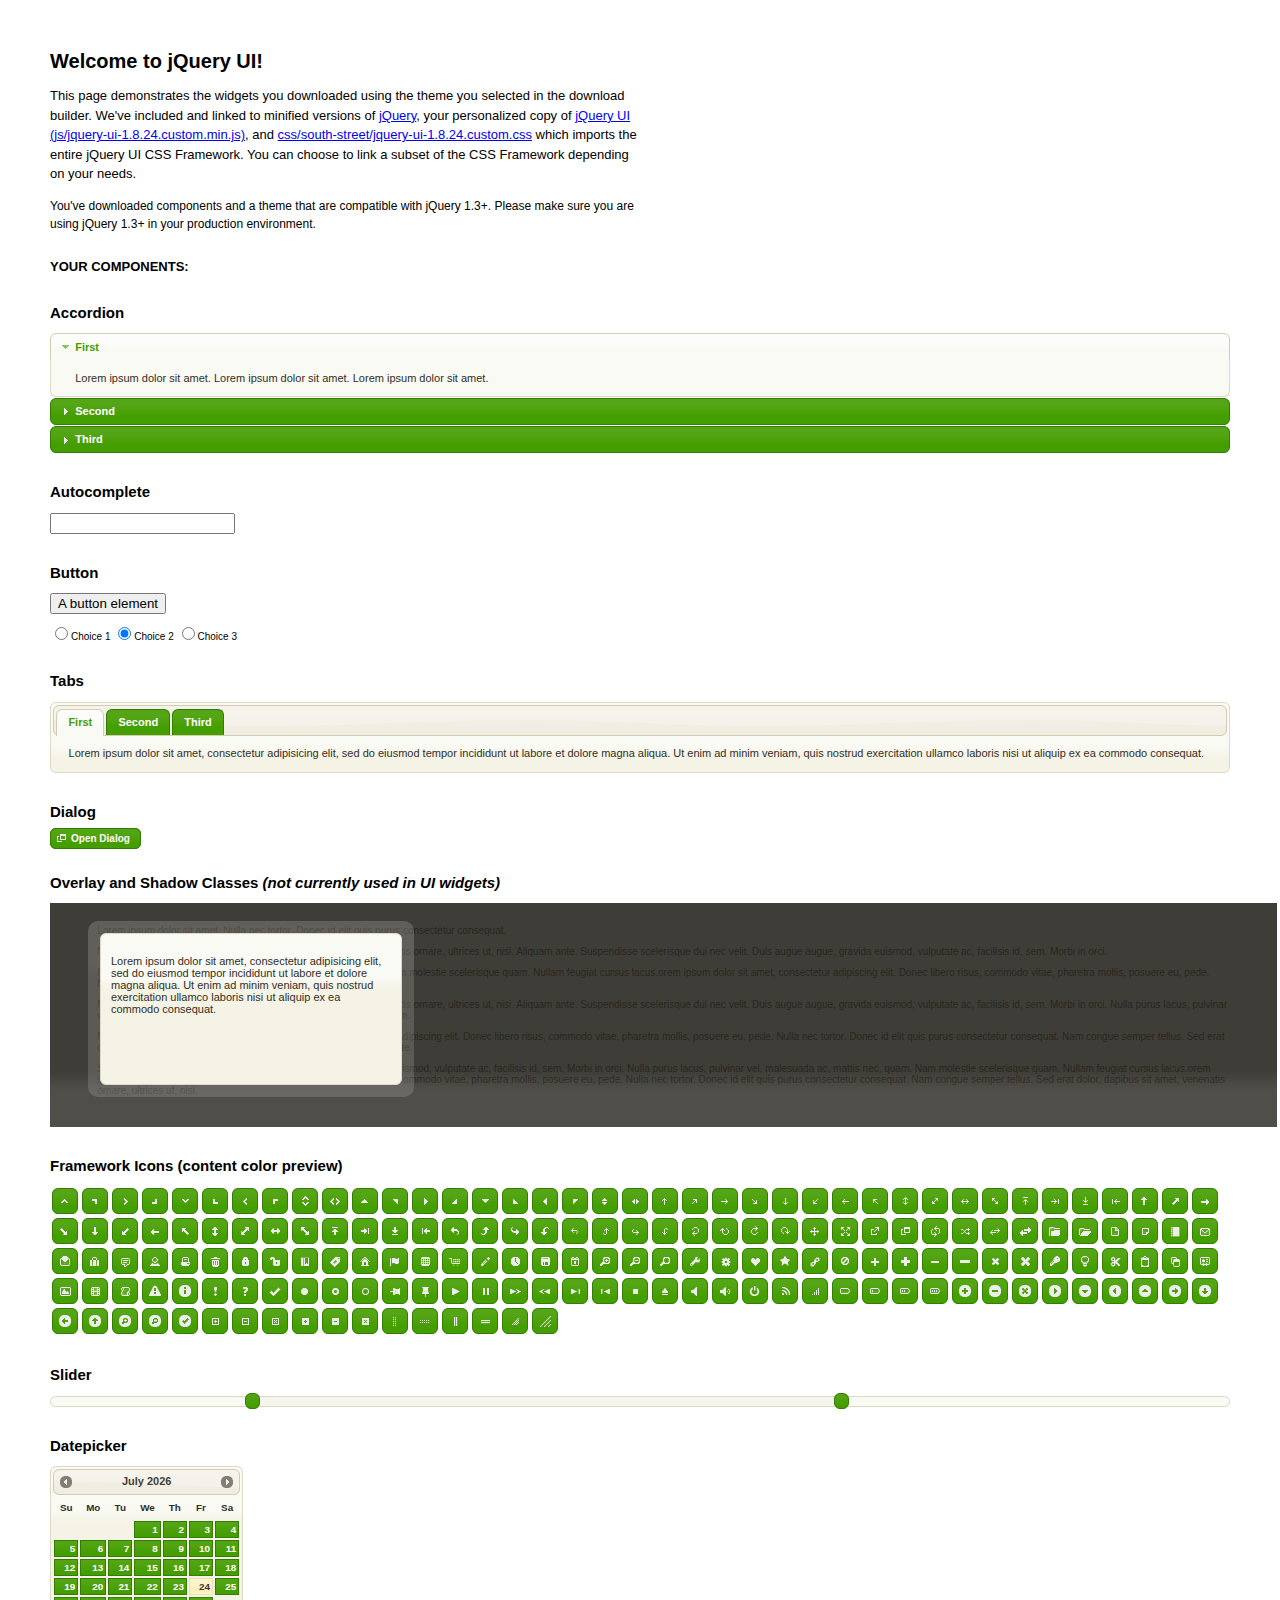
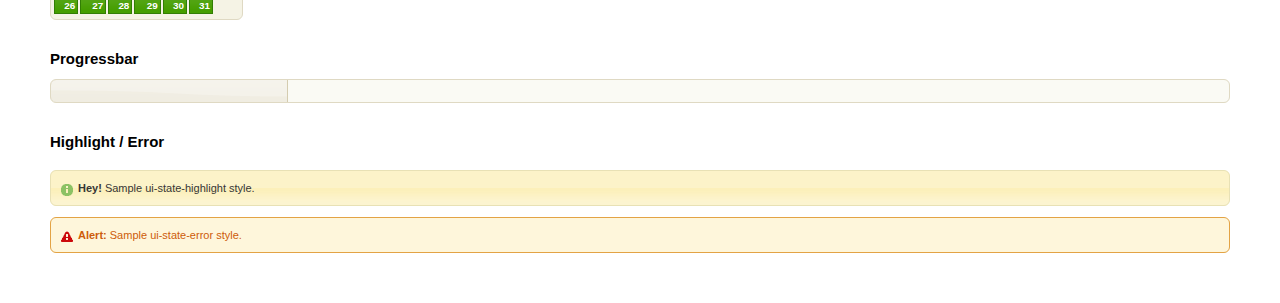
<file: jquery-ui-1.8.24.custom/index.html>
<!DOCTYPE html>
<html>
	<head>
		<meta http-equiv="Content-Type" content="text/html; charset=iso-8859-1" />
		<title>jQuery UI Example Page</title>
		<link type="text/css" href="css/south-street/jquery-ui-1.8.24.custom.css" rel="stylesheet" />
		<script type="text/javascript" src="js/jquery-1.8.2.min.js"></script>
		<script type="text/javascript" src="js/jquery-ui-1.8.24.custom.min.js"></script>
		<script type="text/javascript">
			$(function(){

				// Accordion
				$("#accordion").accordion({ header: "h3" });

				// Tabs
				$('#tabs').tabs();

				// Dialog
				$('#dialog').dialog({
					autoOpen: false,
					width: 600,
					buttons: {
						"Ok": function() {
							$(this).dialog("close");
						},
						"Cancel": function() {
							$(this).dialog("close");
						}
					}
				});

				// Dialog Link
				$('#dialog_link').click(function(){
					$('#dialog').dialog('open');
					return false;
				});

				// Datepicker
				$('#datepicker').datepicker({
					inline: true
				});

				// Slider
				$('#slider').slider({
					range: true,
					values: [17, 67]
				});

				// Progressbar
				$("#progressbar").progressbar({
					value: 20
				});

				//hover states on the static widgets
				$('#dialog_link, ul#icons li').hover(
					function() { $(this).addClass('ui-state-hover'); },
					function() { $(this).removeClass('ui-state-hover'); }
				);

			});
		</script>
		<style type="text/css">
			/*demo page css*/
			body{ font: 62.5% "Trebuchet MS", sans-serif; margin: 50px;}
			.demoHeaders { margin-top: 2em; }
			#dialog_link {padding: .4em 1em .4em 20px;text-decoration: none;position: relative;}
			#dialog_link span.ui-icon {margin: 0 5px 0 0;position: absolute;left: .2em;top: 50%;margin-top: -8px;}
			ul#icons {margin: 0; padding: 0;}
			ul#icons li {margin: 2px; position: relative; padding: 4px 0; cursor: pointer; float: left;  list-style: none;}
			ul#icons span.ui-icon {float: left; margin: 0 4px;}
		</style>
	</head>
	<body>
	<h1>Welcome to jQuery UI!</h1>
	<p style="font-size: 1.3em; line-height: 1.5; margin: 1em 0; width: 50%;">This page demonstrates the widgets you downloaded using the theme you selected in the download builder. We've included and linked to minified versions of <a href="js/jquery-1.8.2.min.js">jQuery</a>, your personalized copy of <a href="js/jquery-ui-1.8.24.custom.min.js">jQuery UI (js/jquery-ui-1.8.24.custom.min.js)</a>, and <a href="css/south-street/jquery-ui-1.8.24.custom.css">css/south-street/jquery-ui-1.8.24.custom.css</a> which imports the entire jQuery UI CSS Framework. You can choose to link a subset of the CSS Framework depending on your needs. </p>
	<p style="font-size: 1.2em; line-height: 1.5; margin: 1em 0; width: 50%;">You've downloaded components and a theme that are compatible with jQuery 1.3+. Please make sure you are using jQuery 1.3+ in your production environment.</p>

	<p style="font-weight: bold; margin: 2em 0 1em; font-size: 1.3em;">YOUR COMPONENTS:</p>

		<!-- Accordion -->
		<h2 class="demoHeaders">Accordion</h2>
		<div id="accordion">
			<div>
				<h3><a href="#">First</a></h3>
				<div>Lorem ipsum dolor sit amet. Lorem ipsum dolor sit amet. Lorem ipsum dolor sit amet.</div>
			</div>
			<div>
				<h3><a href="#">Second</a></h3>
				<div>Phasellus mattis tincidunt nibh.</div>
			</div>
			<div>
				<h3><a href="#">Third</a></h3>
				<div>Nam dui erat, auctor a, dignissim quis.</div>
			</div>
		</div>

		<!-- Autocomplete -->
		<h2 class="demoHeaders">Autocomplete</h2>
		<div>
			<input id="autocomplete" style="z-index: 100; position: relative" title="type &quot;a&quot;" />
		</div>

		<!-- Button -->
		<h2 class="demoHeaders">Button</h2>
		<button id="button">A button element</button>
		<form style="margin-top: 1em;">
			<div id="radioset">
				<input type="radio" id="radio1" name="radio" /><label for="radio1">Choice 1</label>
				<input type="radio" id="radio2" name="radio" checked="checked" /><label for="radio2">Choice 2</label>
				<input type="radio" id="radio3" name="radio" /><label for="radio3">Choice 3</label>
			</div>
		</form>


		<!-- Tabs -->
		<h2 class="demoHeaders">Tabs</h2>
		<div id="tabs">
			<ul>
				<li><a href="#tabs-1">First</a></li>
				<li><a href="#tabs-2">Second</a></li>
				<li><a href="#tabs-3">Third</a></li>
			</ul>
			<div id="tabs-1">Lorem ipsum dolor sit amet, consectetur adipisicing elit, sed do eiusmod tempor incididunt ut labore et dolore magna aliqua. Ut enim ad minim veniam, quis nostrud exercitation ullamco laboris nisi ut aliquip ex ea commodo consequat.</div>
			<div id="tabs-2">Phasellus mattis tincidunt nibh. Cras orci urna, blandit id, pretium vel, aliquet ornare, felis. Maecenas scelerisque sem non nisl. Fusce sed lorem in enim dictum bibendum.</div>
			<div id="tabs-3">Nam dui erat, auctor a, dignissim quis, sollicitudin eu, felis. Pellentesque nisi urna, interdum eget, sagittis et, consequat vestibulum, lacus. Mauris porttitor ullamcorper augue.</div>
		</div>

		<!-- Dialog NOTE: Dialog is not generated by UI in this demo so it can be visually styled in themeroller-->
		<h2 class="demoHeaders">Dialog</h2>
		<p><a href="#" id="dialog_link" class="ui-state-default ui-corner-all"><span class="ui-icon ui-icon-newwin"></span>Open Dialog</a></p>


		<h2 class="demoHeaders">Overlay and Shadow Classes <em>(not currently used in UI widgets)</em></h2>
		<div style="position: relative; width: 96%; height: 200px; padding:1% 4%; overflow:hidden;" class="fakewindowcontain">
			<p>Lorem ipsum dolor sit amet,  Nulla nec tortor. Donec id elit quis purus consectetur consequat. </p><p>Nam congue semper tellus. Sed erat dolor, dapibus sit amet, venenatis ornare, ultrices ut, nisi. Aliquam ante. Suspendisse scelerisque dui nec velit. Duis augue augue, gravida euismod, vulputate ac, facilisis id, sem. Morbi in orci. </p><p>Nulla purus lacus, pulvinar vel, malesuada ac, mattis nec, quam. Nam molestie scelerisque quam. Nullam feugiat cursus lacus.orem ipsum dolor sit amet, consectetur adipiscing elit. Donec libero risus, commodo vitae, pharetra mollis, posuere eu, pede. Nulla nec tortor. Donec id elit quis purus consectetur consequat. </p><p>Nam congue semper tellus. Sed erat dolor, dapibus sit amet, venenatis ornare, ultrices ut, nisi. Aliquam ante. Suspendisse scelerisque dui nec velit. Duis augue augue, gravida euismod, vulputate ac, facilisis id, sem. Morbi in orci. Nulla purus lacus, pulvinar vel, malesuada ac, mattis nec, quam. Nam molestie scelerisque quam. </p><p>Nullam feugiat cursus lacus.orem ipsum dolor sit amet, consectetur adipiscing elit. Donec libero risus, commodo vitae, pharetra mollis, posuere eu, pede. Nulla nec tortor. Donec id elit quis purus consectetur consequat. Nam congue semper tellus. Sed erat dolor, dapibus sit amet, venenatis ornare, ultrices ut, nisi. Aliquam ante. </p><p>Suspendisse scelerisque dui nec velit. Duis augue augue, gravida euismod, vulputate ac, facilisis id, sem. Morbi in orci. Nulla purus lacus, pulvinar vel, malesuada ac, mattis nec, quam. Nam molestie scelerisque quam. Nullam feugiat cursus lacus.orem ipsum dolor sit amet, consectetur adipiscing elit. Donec libero risus, commodo vitae, pharetra mollis, posuere eu, pede. Nulla nec tortor. Donec id elit quis purus consectetur consequat. Nam congue semper tellus. Sed erat dolor, dapibus sit amet, venenatis ornare, ultrices ut, nisi. </p>

			<!-- ui-dialog -->
			<div class="ui-overlay"><div class="ui-widget-overlay"></div><div class="ui-widget-shadow ui-corner-all" style="width: 302px; height: 152px; position: absolute; left: 50px; top: 30px;"></div></div>
			<div style="position: absolute; width: 280px; height: 130px;left: 50px; top: 30px; padding: 10px;" class="ui-widget ui-widget-content ui-corner-all">
				<div class="ui-dialog-content ui-widget-content" style="background: none; border: 0;">
					<p>Lorem ipsum dolor sit amet, consectetur adipisicing elit, sed do eiusmod tempor incididunt ut labore et dolore magna aliqua. Ut enim ad minim veniam, quis nostrud exercitation ullamco laboris nisi ut aliquip ex ea commodo consequat.</p>
				</div>
			</div>

		</div>


		<!-- ui-dialog -->
		<div id="dialog" title="Dialog Title">
			<p>Lorem ipsum dolor sit amet, consectetur adipisicing elit, sed do eiusmod tempor incididunt ut labore et dolore magna aliqua. Ut enim ad minim veniam, quis nostrud exercitation ullamco laboris nisi ut aliquip ex ea commodo consequat.</p>
		</div>


		<h2 class="demoHeaders">Framework Icons (content color preview)</h2>
		<ul id="icons" class="ui-widget ui-helper-clearfix">

		<li class="ui-state-default ui-corner-all" title=".ui-icon-carat-1-n"><span class="ui-icon ui-icon-carat-1-n"></span></li>
		<li class="ui-state-default ui-corner-all" title=".ui-icon-carat-1-ne"><span class="ui-icon ui-icon-carat-1-ne"></span></li>
		<li class="ui-state-default ui-corner-all" title=".ui-icon-carat-1-e"><span class="ui-icon ui-icon-carat-1-e"></span></li>

		<li class="ui-state-default ui-corner-all" title=".ui-icon-carat-1-se"><span class="ui-icon ui-icon-carat-1-se"></span></li>
		<li class="ui-state-default ui-corner-all" title=".ui-icon-carat-1-s"><span class="ui-icon ui-icon-carat-1-s"></span></li>
		<li class="ui-state-default ui-corner-all" title=".ui-icon-carat-1-sw"><span class="ui-icon ui-icon-carat-1-sw"></span></li>
		<li class="ui-state-default ui-corner-all" title=".ui-icon-carat-1-w"><span class="ui-icon ui-icon-carat-1-w"></span></li>
		<li class="ui-state-default ui-corner-all" title=".ui-icon-carat-1-nw"><span class="ui-icon ui-icon-carat-1-nw"></span></li>
		<li class="ui-state-default ui-corner-all" title=".ui-icon-carat-2-n-s"><span class="ui-icon ui-icon-carat-2-n-s"></span></li>
		<li class="ui-state-default ui-corner-all" title=".ui-icon-carat-2-e-w"><span class="ui-icon ui-icon-carat-2-e-w"></span></li>
		<li class="ui-state-default ui-corner-all" title=".ui-icon-triangle-1-n"><span class="ui-icon ui-icon-triangle-1-n"></span></li>
		<li class="ui-state-default ui-corner-all" title=".ui-icon-triangle-1-ne"><span class="ui-icon ui-icon-triangle-1-ne"></span></li>

		<li class="ui-state-default ui-corner-all" title=".ui-icon-triangle-1-e"><span class="ui-icon ui-icon-triangle-1-e"></span></li>
		<li class="ui-state-default ui-corner-all" title=".ui-icon-triangle-1-se"><span class="ui-icon ui-icon-triangle-1-se"></span></li>
		<li class="ui-state-default ui-corner-all" title=".ui-icon-triangle-1-s"><span class="ui-icon ui-icon-triangle-1-s"></span></li>
		<li class="ui-state-default ui-corner-all" title=".ui-icon-triangle-1-sw"><span class="ui-icon ui-icon-triangle-1-sw"></span></li>
		<li class="ui-state-default ui-corner-all" title=".ui-icon-triangle-1-w"><span class="ui-icon ui-icon-triangle-1-w"></span></li>
		<li class="ui-state-default ui-corner-all" title=".ui-icon-triangle-1-nw"><span class="ui-icon ui-icon-triangle-1-nw"></span></li>
		<li class="ui-state-default ui-corner-all" title=".ui-icon-triangle-2-n-s"><span class="ui-icon ui-icon-triangle-2-n-s"></span></li>
		<li class="ui-state-default ui-corner-all" title=".ui-icon-triangle-2-e-w"><span class="ui-icon ui-icon-triangle-2-e-w"></span></li>
		<li class="ui-state-default ui-corner-all" title=".ui-icon-arrow-1-n"><span class="ui-icon ui-icon-arrow-1-n"></span></li>

		<li class="ui-state-default ui-corner-all" title=".ui-icon-arrow-1-ne"><span class="ui-icon ui-icon-arrow-1-ne"></span></li>
		<li class="ui-state-default ui-corner-all" title=".ui-icon-arrow-1-e"><span class="ui-icon ui-icon-arrow-1-e"></span></li>
		<li class="ui-state-default ui-corner-all" title=".ui-icon-arrow-1-se"><span class="ui-icon ui-icon-arrow-1-se"></span></li>
		<li class="ui-state-default ui-corner-all" title=".ui-icon-arrow-1-s"><span class="ui-icon ui-icon-arrow-1-s"></span></li>
		<li class="ui-state-default ui-corner-all" title=".ui-icon-arrow-1-sw"><span class="ui-icon ui-icon-arrow-1-sw"></span></li>
		<li class="ui-state-default ui-corner-all" title=".ui-icon-arrow-1-w"><span class="ui-icon ui-icon-arrow-1-w"></span></li>
		<li class="ui-state-default ui-corner-all" title=".ui-icon-arrow-1-nw"><span class="ui-icon ui-icon-arrow-1-nw"></span></li>
		<li class="ui-state-default ui-corner-all" title=".ui-icon-arrow-2-n-s"><span class="ui-icon ui-icon-arrow-2-n-s"></span></li>
		<li class="ui-state-default ui-corner-all" title=".ui-icon-arrow-2-ne-sw"><span class="ui-icon ui-icon-arrow-2-ne-sw"></span></li>

		<li class="ui-state-default ui-corner-all" title=".ui-icon-arrow-2-e-w"><span class="ui-icon ui-icon-arrow-2-e-w"></span></li>
		<li class="ui-state-default ui-corner-all" title=".ui-icon-arrow-2-se-nw"><span class="ui-icon ui-icon-arrow-2-se-nw"></span></li>
		<li class="ui-state-default ui-corner-all" title=".ui-icon-arrowstop-1-n"><span class="ui-icon ui-icon-arrowstop-1-n"></span></li>
		<li class="ui-state-default ui-corner-all" title=".ui-icon-arrowstop-1-e"><span class="ui-icon ui-icon-arrowstop-1-e"></span></li>
		<li class="ui-state-default ui-corner-all" title=".ui-icon-arrowstop-1-s"><span class="ui-icon ui-icon-arrowstop-1-s"></span></li>
		<li class="ui-state-default ui-corner-all" title=".ui-icon-arrowstop-1-w"><span class="ui-icon ui-icon-arrowstop-1-w"></span></li>
		<li class="ui-state-default ui-corner-all" title=".ui-icon-arrowthick-1-n"><span class="ui-icon ui-icon-arrowthick-1-n"></span></li>
		<li class="ui-state-default ui-corner-all" title=".ui-icon-arrowthick-1-ne"><span class="ui-icon ui-icon-arrowthick-1-ne"></span></li>
		<li class="ui-state-default ui-corner-all" title=".ui-icon-arrowthick-1-e"><span class="ui-icon ui-icon-arrowthick-1-e"></span></li>

		<li class="ui-state-default ui-corner-all" title=".ui-icon-arrowthick-1-se"><span class="ui-icon ui-icon-arrowthick-1-se"></span></li>
		<li class="ui-state-default ui-corner-all" title=".ui-icon-arrowthick-1-s"><span class="ui-icon ui-icon-arrowthick-1-s"></span></li>
		<li class="ui-state-default ui-corner-all" title=".ui-icon-arrowthick-1-sw"><span class="ui-icon ui-icon-arrowthick-1-sw"></span></li>
		<li class="ui-state-default ui-corner-all" title=".ui-icon-arrowthick-1-w"><span class="ui-icon ui-icon-arrowthick-1-w"></span></li>
		<li class="ui-state-default ui-corner-all" title=".ui-icon-arrowthick-1-nw"><span class="ui-icon ui-icon-arrowthick-1-nw"></span></li>
		<li class="ui-state-default ui-corner-all" title=".ui-icon-arrowthick-2-n-s"><span class="ui-icon ui-icon-arrowthick-2-n-s"></span></li>
		<li class="ui-state-default ui-corner-all" title=".ui-icon-arrowthick-2-ne-sw"><span class="ui-icon ui-icon-arrowthick-2-ne-sw"></span></li>
		<li class="ui-state-default ui-corner-all" title=".ui-icon-arrowthick-2-e-w"><span class="ui-icon ui-icon-arrowthick-2-e-w"></span></li>
		<li class="ui-state-default ui-corner-all" title=".ui-icon-arrowthick-2-se-nw"><span class="ui-icon ui-icon-arrowthick-2-se-nw"></span></li>

		<li class="ui-state-default ui-corner-all" title=".ui-icon-arrowthickstop-1-n"><span class="ui-icon ui-icon-arrowthickstop-1-n"></span></li>
		<li class="ui-state-default ui-corner-all" title=".ui-icon-arrowthickstop-1-e"><span class="ui-icon ui-icon-arrowthickstop-1-e"></span></li>
		<li class="ui-state-default ui-corner-all" title=".ui-icon-arrowthickstop-1-s"><span class="ui-icon ui-icon-arrowthickstop-1-s"></span></li>
		<li class="ui-state-default ui-corner-all" title=".ui-icon-arrowthickstop-1-w"><span class="ui-icon ui-icon-arrowthickstop-1-w"></span></li>
		<li class="ui-state-default ui-corner-all" title=".ui-icon-arrowreturnthick-1-w"><span class="ui-icon ui-icon-arrowreturnthick-1-w"></span></li>
		<li class="ui-state-default ui-corner-all" title=".ui-icon-arrowreturnthick-1-n"><span class="ui-icon ui-icon-arrowreturnthick-1-n"></span></li>
		<li class="ui-state-default ui-corner-all" title=".ui-icon-arrowreturnthick-1-e"><span class="ui-icon ui-icon-arrowreturnthick-1-e"></span></li>
		<li class="ui-state-default ui-corner-all" title=".ui-icon-arrowreturnthick-1-s"><span class="ui-icon ui-icon-arrowreturnthick-1-s"></span></li>
		<li class="ui-state-default ui-corner-all" title=".ui-icon-arrowreturn-1-w"><span class="ui-icon ui-icon-arrowreturn-1-w"></span></li>

		<li class="ui-state-default ui-corner-all" title=".ui-icon-arrowreturn-1-n"><span class="ui-icon ui-icon-arrowreturn-1-n"></span></li>
		<li class="ui-state-default ui-corner-all" title=".ui-icon-arrowreturn-1-e"><span class="ui-icon ui-icon-arrowreturn-1-e"></span></li>
		<li class="ui-state-default ui-corner-all" title=".ui-icon-arrowreturn-1-s"><span class="ui-icon ui-icon-arrowreturn-1-s"></span></li>
		<li class="ui-state-default ui-corner-all" title=".ui-icon-arrowrefresh-1-w"><span class="ui-icon ui-icon-arrowrefresh-1-w"></span></li>
		<li class="ui-state-default ui-corner-all" title=".ui-icon-arrowrefresh-1-n"><span class="ui-icon ui-icon-arrowrefresh-1-n"></span></li>
		<li class="ui-state-default ui-corner-all" title=".ui-icon-arrowrefresh-1-e"><span class="ui-icon ui-icon-arrowrefresh-1-e"></span></li>
		<li class="ui-state-default ui-corner-all" title=".ui-icon-arrowrefresh-1-s"><span class="ui-icon ui-icon-arrowrefresh-1-s"></span></li>
		<li class="ui-state-default ui-corner-all" title=".ui-icon-arrow-4"><span class="ui-icon ui-icon-arrow-4"></span></li>
		<li class="ui-state-default ui-corner-all" title=".ui-icon-arrow-4-diag"><span class="ui-icon ui-icon-arrow-4-diag"></span></li>

		<li class="ui-state-default ui-corner-all" title=".ui-icon-extlink"><span class="ui-icon ui-icon-extlink"></span></li>
		<li class="ui-state-default ui-corner-all" title=".ui-icon-newwin"><span class="ui-icon ui-icon-newwin"></span></li>
		<li class="ui-state-default ui-corner-all" title=".ui-icon-refresh"><span class="ui-icon ui-icon-refresh"></span></li>
		<li class="ui-state-default ui-corner-all" title=".ui-icon-shuffle"><span class="ui-icon ui-icon-shuffle"></span></li>
		<li class="ui-state-default ui-corner-all" title=".ui-icon-transfer-e-w"><span class="ui-icon ui-icon-transfer-e-w"></span></li>
		<li class="ui-state-default ui-corner-all" title=".ui-icon-transferthick-e-w"><span class="ui-icon ui-icon-transferthick-e-w"></span></li>
		<li class="ui-state-default ui-corner-all" title=".ui-icon-folder-collapsed"><span class="ui-icon ui-icon-folder-collapsed"></span></li>
		<li class="ui-state-default ui-corner-all" title=".ui-icon-folder-open"><span class="ui-icon ui-icon-folder-open"></span></li>
		<li class="ui-state-default ui-corner-all" title=".ui-icon-document"><span class="ui-icon ui-icon-document"></span></li>

		<li class="ui-state-default ui-corner-all" title=".ui-icon-document-b"><span class="ui-icon ui-icon-document-b"></span></li>
		<li class="ui-state-default ui-corner-all" title=".ui-icon-note"><span class="ui-icon ui-icon-note"></span></li>
		<li class="ui-state-default ui-corner-all" title=".ui-icon-mail-closed"><span class="ui-icon ui-icon-mail-closed"></span></li>
		<li class="ui-state-default ui-corner-all" title=".ui-icon-mail-open"><span class="ui-icon ui-icon-mail-open"></span></li>
		<li class="ui-state-default ui-corner-all" title=".ui-icon-suitcase"><span class="ui-icon ui-icon-suitcase"></span></li>
		<li class="ui-state-default ui-corner-all" title=".ui-icon-comment"><span class="ui-icon ui-icon-comment"></span></li>
		<li class="ui-state-default ui-corner-all" title=".ui-icon-person"><span class="ui-icon ui-icon-person"></span></li>
		<li class="ui-state-default ui-corner-all" title=".ui-icon-print"><span class="ui-icon ui-icon-print"></span></li>
		<li class="ui-state-default ui-corner-all" title=".ui-icon-trash"><span class="ui-icon ui-icon-trash"></span></li>

		<li class="ui-state-default ui-corner-all" title=".ui-icon-locked"><span class="ui-icon ui-icon-locked"></span></li>
		<li class="ui-state-default ui-corner-all" title=".ui-icon-unlocked"><span class="ui-icon ui-icon-unlocked"></span></li>
		<li class="ui-state-default ui-corner-all" title=".ui-icon-bookmark"><span class="ui-icon ui-icon-bookmark"></span></li>
		<li class="ui-state-default ui-corner-all" title=".ui-icon-tag"><span class="ui-icon ui-icon-tag"></span></li>
		<li class="ui-state-default ui-corner-all" title=".ui-icon-home"><span class="ui-icon ui-icon-home"></span></li>
		<li class="ui-state-default ui-corner-all" title=".ui-icon-flag"><span class="ui-icon ui-icon-flag"></span></li>
		<li class="ui-state-default ui-corner-all" title=".ui-icon-calculator"><span class="ui-icon ui-icon-calculator"></span></li>
		<li class="ui-state-default ui-corner-all" title=".ui-icon-cart"><span class="ui-icon ui-icon-cart"></span></li>
		<li class="ui-state-default ui-corner-all" title=".ui-icon-pencil"><span class="ui-icon ui-icon-pencil"></span></li>

		<li class="ui-state-default ui-corner-all" title=".ui-icon-clock"><span class="ui-icon ui-icon-clock"></span></li>
		<li class="ui-state-default ui-corner-all" title=".ui-icon-disk"><span class="ui-icon ui-icon-disk"></span></li>
		<li class="ui-state-default ui-corner-all" title=".ui-icon-calendar"><span class="ui-icon ui-icon-calendar"></span></li>
		<li class="ui-state-default ui-corner-all" title=".ui-icon-zoomin"><span class="ui-icon ui-icon-zoomin"></span></li>
		<li class="ui-state-default ui-corner-all" title=".ui-icon-zoomout"><span class="ui-icon ui-icon-zoomout"></span></li>
		<li class="ui-state-default ui-corner-all" title=".ui-icon-search"><span class="ui-icon ui-icon-search"></span></li>
		<li class="ui-state-default ui-corner-all" title=".ui-icon-wrench"><span class="ui-icon ui-icon-wrench"></span></li>
		<li class="ui-state-default ui-corner-all" title=".ui-icon-gear"><span class="ui-icon ui-icon-gear"></span></li>
		<li class="ui-state-default ui-corner-all" title=".ui-icon-heart"><span class="ui-icon ui-icon-heart"></span></li>

		<li class="ui-state-default ui-corner-all" title=".ui-icon-star"><span class="ui-icon ui-icon-star"></span></li>
		<li class="ui-state-default ui-corner-all" title=".ui-icon-link"><span class="ui-icon ui-icon-link"></span></li>
		<li class="ui-state-default ui-corner-all" title=".ui-icon-cancel"><span class="ui-icon ui-icon-cancel"></span></li>
		<li class="ui-state-default ui-corner-all" title=".ui-icon-plus"><span class="ui-icon ui-icon-plus"></span></li>
		<li class="ui-state-default ui-corner-all" title=".ui-icon-plusthick"><span class="ui-icon ui-icon-plusthick"></span></li>
		<li class="ui-state-default ui-corner-all" title=".ui-icon-minus"><span class="ui-icon ui-icon-minus"></span></li>
		<li class="ui-state-default ui-corner-all" title=".ui-icon-minusthick"><span class="ui-icon ui-icon-minusthick"></span></li>
		<li class="ui-state-default ui-corner-all" title=".ui-icon-close"><span class="ui-icon ui-icon-close"></span></li>
		<li class="ui-state-default ui-corner-all" title=".ui-icon-closethick"><span class="ui-icon ui-icon-closethick"></span></li>

		<li class="ui-state-default ui-corner-all" title=".ui-icon-key"><span class="ui-icon ui-icon-key"></span></li>
		<li class="ui-state-default ui-corner-all" title=".ui-icon-lightbulb"><span class="ui-icon ui-icon-lightbulb"></span></li>
		<li class="ui-state-default ui-corner-all" title=".ui-icon-scissors"><span class="ui-icon ui-icon-scissors"></span></li>
		<li class="ui-state-default ui-corner-all" title=".ui-icon-clipboard"><span class="ui-icon ui-icon-clipboard"></span></li>
		<li class="ui-state-default ui-corner-all" title=".ui-icon-copy"><span class="ui-icon ui-icon-copy"></span></li>
		<li class="ui-state-default ui-corner-all" title=".ui-icon-contact"><span class="ui-icon ui-icon-contact"></span></li>
		<li class="ui-state-default ui-corner-all" title=".ui-icon-image"><span class="ui-icon ui-icon-image"></span></li>
		<li class="ui-state-default ui-corner-all" title=".ui-icon-video"><span class="ui-icon ui-icon-video"></span></li>
		<li class="ui-state-default ui-corner-all" title=".ui-icon-script"><span class="ui-icon ui-icon-script"></span></li>
		<li class="ui-state-default ui-corner-all" title=".ui-icon-alert"><span class="ui-icon ui-icon-alert"></span></li>

		<li class="ui-state-default ui-corner-all" title=".ui-icon-info"><span class="ui-icon ui-icon-info"></span></li>
		<li class="ui-state-default ui-corner-all" title=".ui-icon-notice"><span class="ui-icon ui-icon-notice"></span></li>
		<li class="ui-state-default ui-corner-all" title=".ui-icon-help"><span class="ui-icon ui-icon-help"></span></li>
		<li class="ui-state-default ui-corner-all" title=".ui-icon-check"><span class="ui-icon ui-icon-check"></span></li>
		<li class="ui-state-default ui-corner-all" title=".ui-icon-bullet"><span class="ui-icon ui-icon-bullet"></span></li>
		<li class="ui-state-default ui-corner-all" title=".ui-icon-radio-off"><span class="ui-icon ui-icon-radio-off"></span></li>
		<li class="ui-state-default ui-corner-all" title=".ui-icon-radio-on"><span class="ui-icon ui-icon-radio-on"></span></li>
		<li class="ui-state-default ui-corner-all" title=".ui-icon-pin-w"><span class="ui-icon ui-icon-pin-w"></span></li>
		<li class="ui-state-default ui-corner-all" title=".ui-icon-pin-s"><span class="ui-icon ui-icon-pin-s"></span></li>
		<li class="ui-state-default ui-corner-all" title=".ui-icon-play"><span class="ui-icon ui-icon-play"></span></li>
		<li class="ui-state-default ui-corner-all" title=".ui-icon-pause"><span class="ui-icon ui-icon-pause"></span></li>

		<li class="ui-state-default ui-corner-all" title=".ui-icon-seek-next"><span class="ui-icon ui-icon-seek-next"></span></li>
		<li class="ui-state-default ui-corner-all" title=".ui-icon-seek-prev"><span class="ui-icon ui-icon-seek-prev"></span></li>
		<li class="ui-state-default ui-corner-all" title=".ui-icon-seek-end"><span class="ui-icon ui-icon-seek-end"></span></li>
		<li class="ui-state-default ui-corner-all" title=".ui-icon-seek-first"><span class="ui-icon ui-icon-seek-first"></span></li>
		<li class="ui-state-default ui-corner-all" title=".ui-icon-stop"><span class="ui-icon ui-icon-stop"></span></li>
		<li class="ui-state-default ui-corner-all" title=".ui-icon-eject"><span class="ui-icon ui-icon-eject"></span></li>
		<li class="ui-state-default ui-corner-all" title=".ui-icon-volume-off"><span class="ui-icon ui-icon-volume-off"></span></li>
		<li class="ui-state-default ui-corner-all" title=".ui-icon-volume-on"><span class="ui-icon ui-icon-volume-on"></span></li>
		<li class="ui-state-default ui-corner-all" title=".ui-icon-power"><span class="ui-icon ui-icon-power"></span></li>

		<li class="ui-state-default ui-corner-all" title=".ui-icon-signal-diag"><span class="ui-icon ui-icon-signal-diag"></span></li>
		<li class="ui-state-default ui-corner-all" title=".ui-icon-signal"><span class="ui-icon ui-icon-signal"></span></li>
		<li class="ui-state-default ui-corner-all" title=".ui-icon-battery-0"><span class="ui-icon ui-icon-battery-0"></span></li>
		<li class="ui-state-default ui-corner-all" title=".ui-icon-battery-1"><span class="ui-icon ui-icon-battery-1"></span></li>
		<li class="ui-state-default ui-corner-all" title=".ui-icon-battery-2"><span class="ui-icon ui-icon-battery-2"></span></li>
		<li class="ui-state-default ui-corner-all" title=".ui-icon-battery-3"><span class="ui-icon ui-icon-battery-3"></span></li>
		<li class="ui-state-default ui-corner-all" title=".ui-icon-circle-plus"><span class="ui-icon ui-icon-circle-plus"></span></li>
		<li class="ui-state-default ui-corner-all" title=".ui-icon-circle-minus"><span class="ui-icon ui-icon-circle-minus"></span></li>
		<li class="ui-state-default ui-corner-all" title=".ui-icon-circle-close"><span class="ui-icon ui-icon-circle-close"></span></li>

		<li class="ui-state-default ui-corner-all" title=".ui-icon-circle-triangle-e"><span class="ui-icon ui-icon-circle-triangle-e"></span></li>
		<li class="ui-state-default ui-corner-all" title=".ui-icon-circle-triangle-s"><span class="ui-icon ui-icon-circle-triangle-s"></span></li>
		<li class="ui-state-default ui-corner-all" title=".ui-icon-circle-triangle-w"><span class="ui-icon ui-icon-circle-triangle-w"></span></li>
		<li class="ui-state-default ui-corner-all" title=".ui-icon-circle-triangle-n"><span class="ui-icon ui-icon-circle-triangle-n"></span></li>
		<li class="ui-state-default ui-corner-all" title=".ui-icon-circle-arrow-e"><span class="ui-icon ui-icon-circle-arrow-e"></span></li>
		<li class="ui-state-default ui-corner-all" title=".ui-icon-circle-arrow-s"><span class="ui-icon ui-icon-circle-arrow-s"></span></li>
		<li class="ui-state-default ui-corner-all" title=".ui-icon-circle-arrow-w"><span class="ui-icon ui-icon-circle-arrow-w"></span></li>
		<li class="ui-state-default ui-corner-all" title=".ui-icon-circle-arrow-n"><span class="ui-icon ui-icon-circle-arrow-n"></span></li>
		<li class="ui-state-default ui-corner-all" title=".ui-icon-circle-zoomin"><span class="ui-icon ui-icon-circle-zoomin"></span></li>

		<li class="ui-state-default ui-corner-all" title=".ui-icon-circle-zoomout"><span class="ui-icon ui-icon-circle-zoomout"></span></li>
		<li class="ui-state-default ui-corner-all" title=".ui-icon-circle-check"><span class="ui-icon ui-icon-circle-check"></span></li>
		<li class="ui-state-default ui-corner-all" title=".ui-icon-circlesmall-plus"><span class="ui-icon ui-icon-circlesmall-plus"></span></li>
		<li class="ui-state-default ui-corner-all" title=".ui-icon-circlesmall-minus"><span class="ui-icon ui-icon-circlesmall-minus"></span></li>
		<li class="ui-state-default ui-corner-all" title=".ui-icon-circlesmall-close"><span class="ui-icon ui-icon-circlesmall-close"></span></li>
		<li class="ui-state-default ui-corner-all" title=".ui-icon-squaresmall-plus"><span class="ui-icon ui-icon-squaresmall-plus"></span></li>
		<li class="ui-state-default ui-corner-all" title=".ui-icon-squaresmall-minus"><span class="ui-icon ui-icon-squaresmall-minus"></span></li>
		<li class="ui-state-default ui-corner-all" title=".ui-icon-squaresmall-close"><span class="ui-icon ui-icon-squaresmall-close"></span></li>
		<li class="ui-state-default ui-corner-all" title=".ui-icon-grip-dotted-vertical"><span class="ui-icon ui-icon-grip-dotted-vertical"></span></li>

		<li class="ui-state-default ui-corner-all" title=".ui-icon-grip-dotted-horizontal"><span class="ui-icon ui-icon-grip-dotted-horizontal"></span></li>
		<li class="ui-state-default ui-corner-all" title=".ui-icon-grip-solid-vertical"><span class="ui-icon ui-icon-grip-solid-vertical"></span></li>
		<li class="ui-state-default ui-corner-all" title=".ui-icon-grip-solid-horizontal"><span class="ui-icon ui-icon-grip-solid-horizontal"></span></li>
		<li class="ui-state-default ui-corner-all" title=".ui-icon-gripsmall-diagonal-se"><span class="ui-icon ui-icon-gripsmall-diagonal-se"></span></li>
		<li class="ui-state-default ui-corner-all" title=".ui-icon-grip-diagonal-se"><span class="ui-icon ui-icon-grip-diagonal-se"></span></li>
		</ul>


		<!-- Slider -->
		<h2 class="demoHeaders">Slider</h2>
		<div id="slider"></div>

		<!-- Datepicker -->
		<h2 class="demoHeaders">Datepicker</h2>
		<div id="datepicker"></div>

		<!-- Progressbar -->
		<h2 class="demoHeaders">Progressbar</h2>
		<div id="progressbar"></div>

		<!-- Highlight / Error -->
		<h2 class="demoHeaders">Highlight / Error</h2>
		<div class="ui-widget">
			<div class="ui-state-highlight ui-corner-all" style="margin-top: 20px; padding: 0 .7em;">
				<p><span class="ui-icon ui-icon-info" style="float: left; margin-right: .3em;"></span>
				<strong>Hey!</strong> Sample ui-state-highlight style.</p>
			</div>
		</div>
		<br/>
		<div class="ui-widget">
			<div class="ui-state-error ui-corner-all" style="padding: 0 .7em;">
				<p><span class="ui-icon ui-icon-alert" style="float: left; margin-right: .3em;"></span>
				<strong>Alert:</strong> Sample ui-state-error style.</p>
			</div>
		</div>

	</body>
</html>
</file>
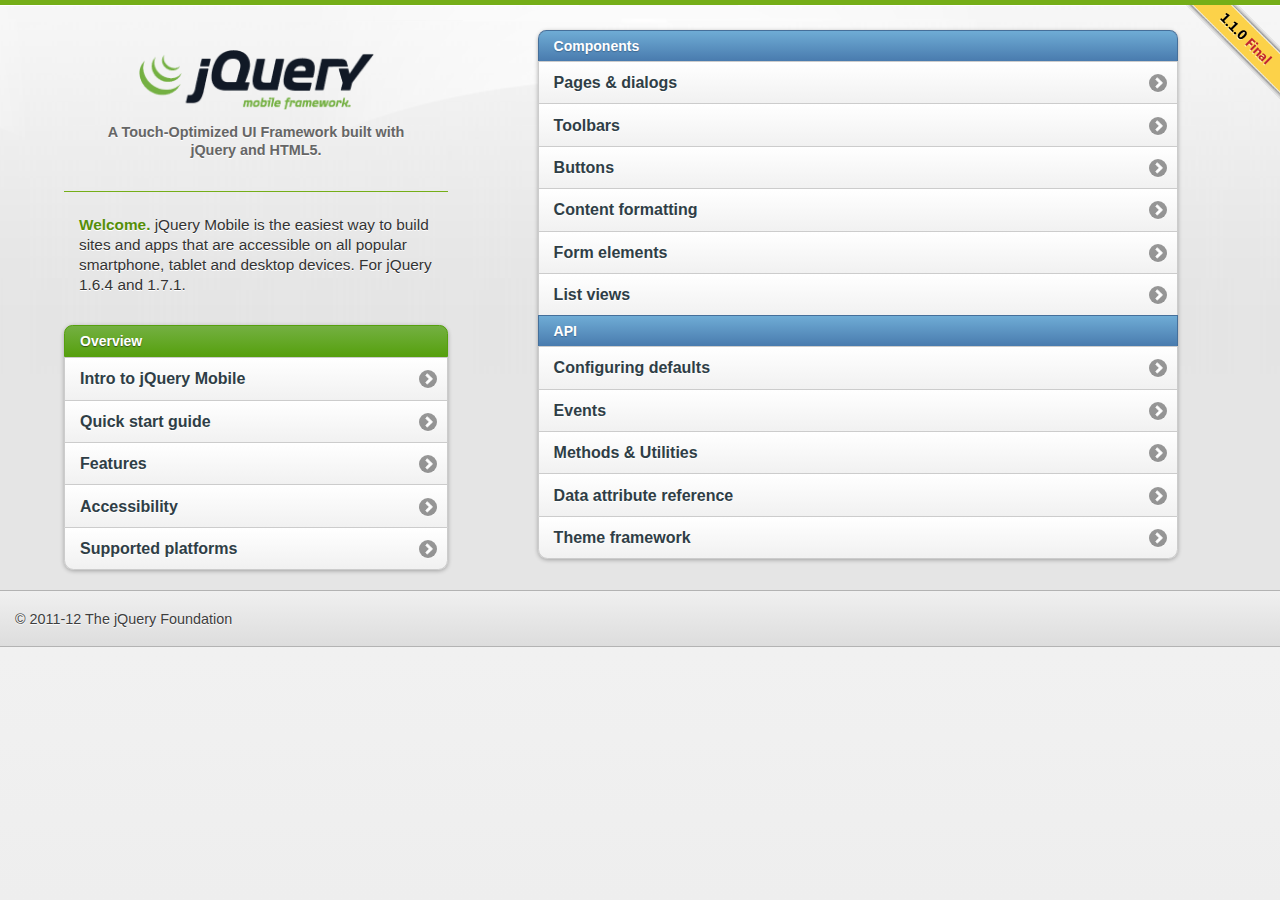
<file: ipaginebaby.local/__unused/demos/index.html>
<!DOCTYPE html>
<html>
<head>
	<meta charset="utf-8">
	<meta name="viewport" content="width=device-width, initial-scale=1">
	<title>jQuery Mobile: Demos and Documentation</title>
	<link rel="stylesheet"  href="css/themes/default/jquery.mobile.css" />
	<link rel="stylesheet" href="docs/_assets/css/jqm-docs.css" />
	<script src="js/jquery.js"></script>
	<script src="docs/_assets/js/jqm-docs.js"></script>
	<script src="js/jquery.mobile.js"></script>
	
</head>
<body>
<div data-role="page" class="type-home">
	<div data-role="content">
		<p id="jqm-version">1.1.0 Final Release</p>


		<div class="content-secondary">

			<div id="jqm-homeheader">
				<h1 id="jqm-logo"><img src="docs/_assets/images/jquery-logo.png" alt="jQuery Mobile Framework" /></h1>
				<p>A Touch-Optimized UI Framework built with jQuery and HTML5.</p>
			</div>


			<p class="intro"><strong>Welcome.</strong> jQuery Mobile is the easiest way to build sites and apps that are accessible on all popular smartphone, tablet and desktop devices. For jQuery 1.6.4 and 1.7.1.</p>

			<ul data-role="listview" data-inset="true" data-theme="c" data-dividertheme="f">
				<li data-role="list-divider">Overview</li>
				<li><a href="docs/about/intro.html">Intro to jQuery Mobile</a></li>
				<li><a href="docs/about/getting-started.html">Quick start guide</a></li>
				<li><a href="docs/about/features.html">Features</a></li>
				<li><a href="docs/about/accessibility.html">Accessibility</a></li>
				<li><a href="docs/about/platforms.html">Supported platforms</a></li>
			</ul>

		</div><!--/content-primary-->

		<div class="content-primary">
			<nav>


				<ul data-role="listview" data-inset="true" data-theme="c" data-dividertheme="b">
					<li data-role="list-divider">Components</li>
					<li><a href="docs/pages/index.html">Pages &amp; dialogs</a></li>
					<li><a href="docs/toolbars/index.html">Toolbars</a></li>
					<li><a href="docs/buttons/index.html">Buttons</a></li>
					<li><a href="docs/content/index.html">Content formatting</a></li>
					<li><a href="docs/forms/index.html">Form elements</a></li>
					<li><a href="docs/lists/index.html">List views</a></li>

					<li data-role="list-divider">API</li>
					<li><a href="docs/api/globalconfig.html">Configuring defaults</a></li>
					<li><a href="docs/api/events.html">Events</a></li>
					<li><a href="docs/api/methods.html">Methods &amp; Utilities</a></li>
					<li><a href="docs/api/data-attributes.html">Data attribute reference</a></li>
					<li><a href="docs/api/themes.html">Theme framework</a></li>


				</ul>
			</nav>
		</div>



	</div>

	<div data-role="footer" class="footer-docs" data-theme="c">
			<p>&copy; 2011-12 The jQuery Foundation</p>
	</div>

</div>
</body>
</html>
</file>
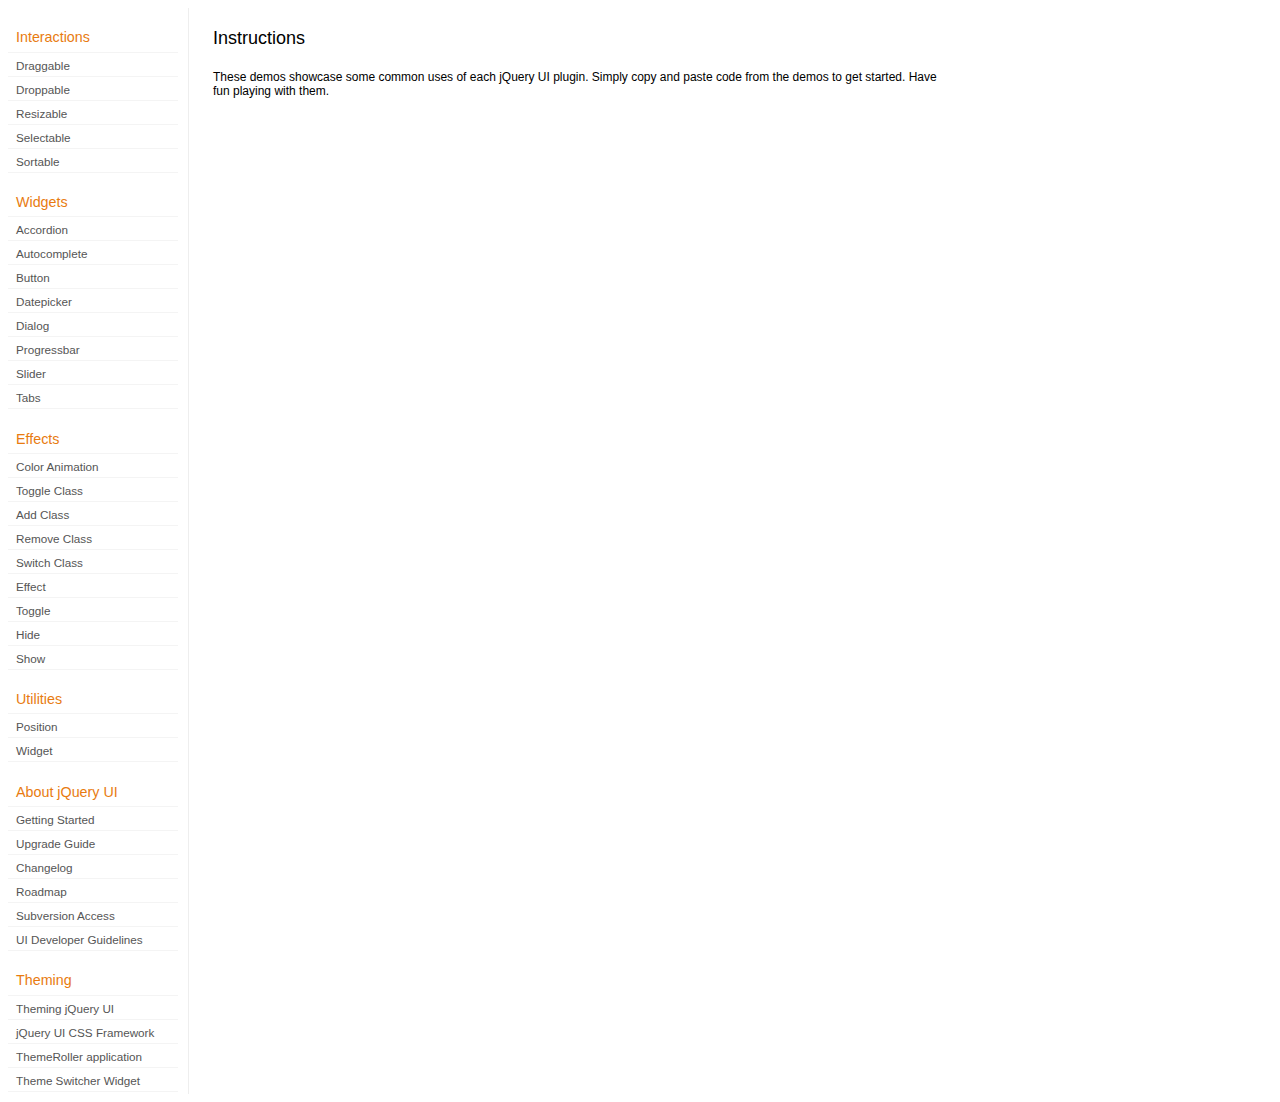
<file: jquery-ui-1.8.24.custom/development-bundle/demos/index.html>
<!DOCTYPE html>
<html lang="en">
<head>
	<meta charset="utf-8">
	<title>jQuery UI Demos</title>
	<link rel="stylesheet" href="../themes/base/jquery.ui.all.css">
	<link rel="stylesheet" href="demos.css">
	<script src="../jquery-1.8.2.js"></script>
	<script src="../external/jquery.bgiframe-2.1.2.js"></script>
	<script src="../ui/jquery.ui.core.js"></script>
	<script src="../ui/jquery.ui.widget.js"></script>
	<script src="../ui/jquery.ui.mouse.js"></script>
	<script src="../ui/jquery.ui.accordion.js"></script>
	<script src="../ui/jquery.ui.autocomplete.js"></script>
	<script src="../ui/jquery.ui.button.js"></script>
	<script src="../ui/jquery.ui.datepicker.js"></script>
	<script src="../ui/jquery.ui.dialog.js"></script>
	<script src="../ui/jquery.ui.draggable.js"></script>
	<script src="../ui/jquery.ui.droppable.js"></script>
	<script src="../ui/jquery.ui.position.js"></script>
	<script src="../ui/jquery.ui.progressbar.js"></script>
	<script src="../ui/jquery.ui.resizable.js"></script>
	<script src="../ui/jquery.ui.selectable.js"></script>
	<script src="../ui/jquery.ui.slider.js"></script>
	<script src="../ui/jquery.ui.sortable.js"></script>
	<script src="../ui/jquery.ui.tabs.js"></script>
	<script src="../ui/jquery.effects.core.js"></script>
	<script src="../ui/jquery.effects.blind.js"></script>
	<script src="../ui/jquery.effects.bounce.js"></script>
	<script src="../ui/jquery.effects.clip.js"></script>
	<script src="../ui/jquery.effects.drop.js"></script>
	<script src="../ui/jquery.effects.explode.js"></script>
	<script src="../ui/jquery.effects.fold.js"></script>
	<script src="../ui/jquery.effects.highlight.js"></script>
	<script src="../ui/jquery.effects.pulsate.js"></script>
	<script src="../ui/jquery.effects.scale.js"></script>
	<script src="../ui/jquery.effects.shake.js"></script>
	<script src="../ui/jquery.effects.slide.js"></script>
	<script src="../ui/jquery.effects.transfer.js"></script>
	<script src="../ui/i18n/jquery.ui.datepicker-af.js"></script>
	<script src="../ui/i18n/jquery.ui.datepicker-ar.js"></script>
	<script src="../ui/i18n/jquery.ui.datepicker-ar-DZ.js"></script>
	<script src="../ui/i18n/jquery.ui.datepicker-az.js"></script>
	<script src="../ui/i18n/jquery.ui.datepicker-bs.js"></script>
	<script src="../ui/i18n/jquery.ui.datepicker-bg.js"></script>
	<script src="../ui/i18n/jquery.ui.datepicker-ca.js"></script>
	<script src="../ui/i18n/jquery.ui.datepicker-cs.js"></script>
	<script src="../ui/i18n/jquery.ui.datepicker-cy-GB.js"></script>
	<script src="../ui/i18n/jquery.ui.datepicker-da.js"></script>
	<script src="../ui/i18n/jquery.ui.datepicker-de.js"></script>
	<script src="../ui/i18n/jquery.ui.datepicker-el.js"></script>
	<script src="../ui/i18n/jquery.ui.datepicker-en-AU.js"></script>
	<script src="../ui/i18n/jquery.ui.datepicker-en-GB.js"></script>
	<script src="../ui/i18n/jquery.ui.datepicker-en-NZ.js"></script>
	<script src="../ui/i18n/jquery.ui.datepicker-eo.js"></script>
	<script src="../ui/i18n/jquery.ui.datepicker-es.js"></script>
	<script src="../ui/i18n/jquery.ui.datepicker-et.js"></script>
	<script src="../ui/i18n/jquery.ui.datepicker-eu.js"></script>
	<script src="../ui/i18n/jquery.ui.datepicker-fa.js"></script>
	<script src="../ui/i18n/jquery.ui.datepicker-fi.js"></script>
	<script src="../ui/i18n/jquery.ui.datepicker-fo.js"></script>
	<script src="../ui/i18n/jquery.ui.datepicker-fr.js"></script>
	<script src="../ui/i18n/jquery.ui.datepicker-fr-CH.js"></script>
	<script src="../ui/i18n/jquery.ui.datepicker-gl.js"></script>
	<script src="../ui/i18n/jquery.ui.datepicker-he.js"></script>
	<script src="../ui/i18n/jquery.ui.datepicker-hi.js"></script>
	<script src="../ui/i18n/jquery.ui.datepicker-hr.js"></script>
	<script src="../ui/i18n/jquery.ui.datepicker-hu.js"></script>
	<script src="../ui/i18n/jquery.ui.datepicker-hy.js"></script>
	<script src="../ui/i18n/jquery.ui.datepicker-id.js"></script>
	<script src="../ui/i18n/jquery.ui.datepicker-is.js"></script>
	<script src="../ui/i18n/jquery.ui.datepicker-it.js"></script>
	<script src="../ui/i18n/jquery.ui.datepicker-ja.js"></script>
	<script src="../ui/i18n/jquery.ui.datepicker-ka.js"></script>
	<script src="../ui/i18n/jquery.ui.datepicker-kk.js"></script>
	<script src="../ui/i18n/jquery.ui.datepicker-km.js"></script>
	<script src="../ui/i18n/jquery.ui.datepicker-ko.js"></script>
	<script src="../ui/i18n/jquery.ui.datepicker-lb.js"></script>
	<script src="../ui/i18n/jquery.ui.datepicker-lt.js"></script>
	<script src="../ui/i18n/jquery.ui.datepicker-lv.js"></script>
	<script src="../ui/i18n/jquery.ui.datepicker-mk.js"></script>
	<script src="../ui/i18n/jquery.ui.datepicker-ml.js"></script>
	<script src="../ui/i18n/jquery.ui.datepicker-ms.js"></script>
	<script src="../ui/i18n/jquery.ui.datepicker-nl.js"></script>
	<script src="../ui/i18n/jquery.ui.datepicker-nl-BE.js"></script>
	<script src="../ui/i18n/jquery.ui.datepicker-no.js"></script>
	<script src="../ui/i18n/jquery.ui.datepicker-pl.js"></script>
	<script src="../ui/i18n/jquery.ui.datepicker-pt.js"></script>
	<script src="../ui/i18n/jquery.ui.datepicker-pt-BR.js"></script>
	<script src="../ui/i18n/jquery.ui.datepicker-rm.js"></script>
	<script src="../ui/i18n/jquery.ui.datepicker-ro.js"></script>
	<script src="../ui/i18n/jquery.ui.datepicker-ru.js"></script>
	<script src="../ui/i18n/jquery.ui.datepicker-sk.js"></script>
	<script src="../ui/i18n/jquery.ui.datepicker-sl.js"></script>
	<script src="../ui/i18n/jquery.ui.datepicker-sq.js"></script>
	<script src="../ui/i18n/jquery.ui.datepicker-sr.js"></script>
	<script src="../ui/i18n/jquery.ui.datepicker-sr-SR.js"></script>
	<script src="../ui/i18n/jquery.ui.datepicker-sv.js"></script>
	<script src="../ui/i18n/jquery.ui.datepicker-ta.js"></script>
	<script src="../ui/i18n/jquery.ui.datepicker-th.js"></script>
	<script src="../ui/i18n/jquery.ui.datepicker-tj.js"></script>
	<script src="../ui/i18n/jquery.ui.datepicker-tr.js"></script>
	<script src="../ui/i18n/jquery.ui.datepicker-uk.js"></script>
	<script src="../ui/i18n/jquery.ui.datepicker-vi.js"></script>
	<script src="../ui/i18n/jquery.ui.datepicker-zh-CN.js"></script>
	<script src="../ui/i18n/jquery.ui.datepicker-zh-HK.js"></script>
	<script src="../ui/i18n/jquery.ui.datepicker-zh-TW.js"></script>
	<script>
	$(function() {
		
		$('.left-nav a').click(function(ev) {
			window.location.hash = this.href.replace(/.+\/([^\/]+)\/index\.html/,'$1') + '|default';
			loadPage(this.href);
			$('.left-nav a.selected').removeClass('selected');
			$(this).addClass('selected');
			ev.preventDefault();
		});
		
		if (window.location.hash) {
			if (window.location.hash.indexOf('|') === -1) {
				window.location.hash += '|default';	
			}			
			var path = window.location.href.replace(/(index\.html)?#/,'');
			path = path.replace('\|','/') + '.html';
			loadPage(path);
		}		

		function loadPage(path) {			
			var section = path.replace(/\/[^\/]+\.html/,'');
			var header = section.replace(/.+\/([^\/]+)/,'$1').replace(/_/, ' ');
			
			$('td.normal div.normal')
				.empty()
				.append('<h4 class="demo-subheader">Functional demo:</h4>')
				.append('<h3 class="demo-header">'+ header +'</h3>')
				.append('<div id="demo-config"></div>')
				.find('#demo-config')
					.append('<div id="demo-frame"></div><div id="demo-config-menu"></div><div id="demo-link"><a class="demoWindowLink" href="#"><span class="ui-icon ui-icon-newwin"></span>Open demo in a new window</a></div>')
					.find('#demo-config-menu')
						.load(section + '/index.html .demos-nav', function() {
							$('#demo-config-menu a').each(function() {
								this.setAttribute('href', section + '/' + this.getAttribute('href').replace(/.+\/([^\/]+)/,'$1'));
								$(this).attr('target', 'demo-frame');
								$(this).click(function() {

									resetDemos();
									
									$(this).parents('ul').find('li').removeClass('demo-config-on');
									$(this).parent().addClass('demo-config-on');
									$('#demo-notes').fadeOut();

									//Set the hash to the actual page without ".html"
									window.location.hash = header + '|' + this.getAttribute('href').match((/\/([^\/\\]+)\.html/))[1];

									loadDemo(this.getAttribute('href'));

									return false;
								});
							});

							if (window.location.hash) {
								var demo = window.location.hash.split('|')[1];
								$('#demo-config-menu a').each(function(){
									if (this.href.indexOf(demo + '.html') !== -1) {
										$(this).parents('ul').find('li').removeClass('demo-config-on');
										$(this).parent().addClass('demo-config-on');									
										loadDemo(this.href);										
									}
								});
							}

							updateDemoNotes();
						})
					.end()
					.find('#demo-link a')
						.bind('click', function(ev){
							window.open(this.href);
							ev.preventDefault();
						})
					.end()
				.end()
			;
			
			resetDemos();
		}
				
		function loadDemo(path) {
			var directory = path.match(/([^\/]+)\/[^\/\.]+\.html$/)[1];
			$.get(path, function(data) {
				var source = data;
				data = data.replace(/<script.*>.*<\/script>/ig,""); // Remove script tags
				data = data.replace(/<\/?link.*>/ig,""); //Remove link tags
				data = data.replace(/<\/?html.*>/ig,""); //Remove html tag
				data = data.replace(/<\/?body.*>/ig,""); //Remove body tag
				data = data.replace(/<\/?head.*>/ig,""); //Remove head tag
				data = data.replace(/<\/?!doctype.*>/ig,""); //Remove doctype
				data = data.replace(/<title.*>.*<\/title>/ig,""); // Remove title tags
				data = data.replace(/((href|src)=["'])(?!(http|#))/ig, "$1" + directory + "/");

				$('#demo-style').remove();
				$('#demo-frame').empty().html(data);
				$('#demo-frame style').clone().appendTo('head').attr('id','demo-style');
				$('#demo-link a').attr('href', path);
				updateDemoNotes();
				updateDemoSource(source);
				
				if (/default.html$/.test(path)) {
					$.get("documentation/docs-" + path.match(/demos\/(.+)\//)[1] + ".html", function(html) {
						$("#demo-source").after(html);
						$("#widget-docs").tabs();
						$(".param-header").click(function() {
							$(this).parent().toggleClass("param-open").end().next().toggle();
						});
						$(".docs-list-header").each(function() {
							var header = $(this);
							var details = header.next().find(".param-details").hide();
							$("a:first", header).click(function() {
								details.show().parent().addClass("param-open");
								return false;
							});
							$("a:last", header).click(function() {
								details.hide().parent().removeClass("param-open");
								return false;
							});
						});
					}, "html" );
				}
			}, "html" );
		}

		function updateDemoNotes() {
			var notes = $('#demo-frame .demo-description');
			if ($('#demo-notes').length == 0) {
				$('<div id="demo-notes"></div>').insertAfter('#demo-config');
			}
			$('#demo-notes').hide().empty().html(notes.html());
			$('#demo-notes').show();
			notes.hide();
		}
		
		function updateDemoSource(source) {
			if ($('#demo-source').length == 0) {
				$('<div id="demo-source"><a href="#" class="source-closed">View Source</a><div><pre><code></code></pre></div></div>').insertAfter('#demo-notes');
				$('#demo-source').find(">a").click(function() {
					$(this).toggleClass("source-closed").toggleClass("source-open").next().toggle();
					return false;
				}).end().find(">div").hide();
			}
			var cleanedSource = source
				.replace('themes/base/jquery.ui.all.css', 'theme/jquery.ui.all.css')
				.replace(/\s*\x3Clink.*demos\x2Ecss.*\x3E\s*/, '\r\n\t')
				.replace(/\x2E\x2E\x2F\x2E\x2E\x2F/g, '');

			$('#demo-source code').empty().text(cleanedSource);
		}
		
		function resetDemos() {
			$.datepicker.setDefaults($.extend({showMonthAfterYear: false}, $.datepicker.regional['']));
			$(".ui-dialog-content").remove();			
		}
				
	});
	</script>
</head>
<body>

<table class="layout-grid" cellspacing="0" cellpadding="0">
	<tr>
		<td class="left-nav">
			<dl class="demos-nav">
				<dt>Interactions</dt>
					<dd><a href="draggable/index.html">Draggable</a></dd>
					<dd><a href="droppable/index.html">Droppable</a></dd>
					<dd><a href="resizable/index.html">Resizable</a></dd>
					<dd><a href="selectable/index.html">Selectable</a></dd>
					<dd><a href="sortable/index.html">Sortable</a></dd>
				<dt>Widgets</dt>
					<dd><a href="accordion/index.html">Accordion</a></dd>
					<dd><a href="autocomplete/index.html">Autocomplete</a></dd>
					<dd><a href="button/index.html">Button</a></dd>
					<dd><a href="datepicker/index.html">Datepicker</a></dd>
					<dd><a href="dialog/index.html">Dialog</a></dd>
					<dd><a href="progressbar/index.html">Progressbar</a></dd>
					<dd><a href="slider/index.html">Slider</a></dd>
					<dd><a href="tabs/index.html">Tabs</a></dd>
				<dt>Effects</dt>
					<dd><a href="animate/index.html">Color Animation</a></dd>
					<dd><a href="toggleClass/index.html">Toggle Class</a></dd>
					<dd><a href="addClass/index.html">Add Class</a></dd>
					<dd><a href="removeClass/index.html">Remove Class</a></dd>
					<dd><a href="switchClass/index.html">Switch Class</a></dd>
					<dd><a href="effect/index.html">Effect</a></dd>
					<dd><a href="toggle/index.html">Toggle</a></dd>
					<dd><a href="hide/index.html">Hide</a></dd>
					<dd><a href="show/index.html">Show</a></dd>
				<dt>Utilities</dt>
					<dd><a href="position/index.html">Position</a></dd>
					<dd><a href="widget/index.html">Widget</a></dd>
				<dt>About jQuery UI</dt>
					<dd><a href="http://jqueryui.com/docs/Getting_Started">Getting Started</a></dd>
					<dd><a href="http://jqueryui.com/docs/Upgrade_Guide">Upgrade Guide</a></dd>					
					<dd><a href="http://jqueryui.com/docs/Changelog">Changelog</a></dd>
					<dd><a href="http://jqueryui.com/docs/Roadmap">Roadmap</a></dd>
					<dd><a href="http://jqueryui.com/docs/Subversion">Subversion Access</a></dd>
					<dd><a href="http://jqueryui.com/docs/Developer_Guide">UI Developer Guidelines</a></dd>
				<dt>Theming</dt>
					<dd><a href="http://jqueryui.com/docs/Theming">Theming jQuery UI</a></dd>
					<dd><a href="http://jqueryui.com/docs/Theming/API">jQuery UI CSS Framework</a></dd>
					<dd><a href="http://jqueryui.com/docs/Theming/Themeroller">ThemeRoller application</a></dd>
					<dd><a href="http://jqueryui.com/docs/Theming/ThemeSwitcher">Theme Switcher Widget</a></dd>

			</dl>
		</td>
		<td class="normal">

			<div class="normal">

					<h3>Instructions</h3>
					<p>
						These demos showcase some common uses of each jQuery UI plugin. Simply copy and paste code from the demos to get started. Have fun playing with them.
					</p>
				
			</div>

		</td>
	</tr>
</table>
</body>
</html>
</file>
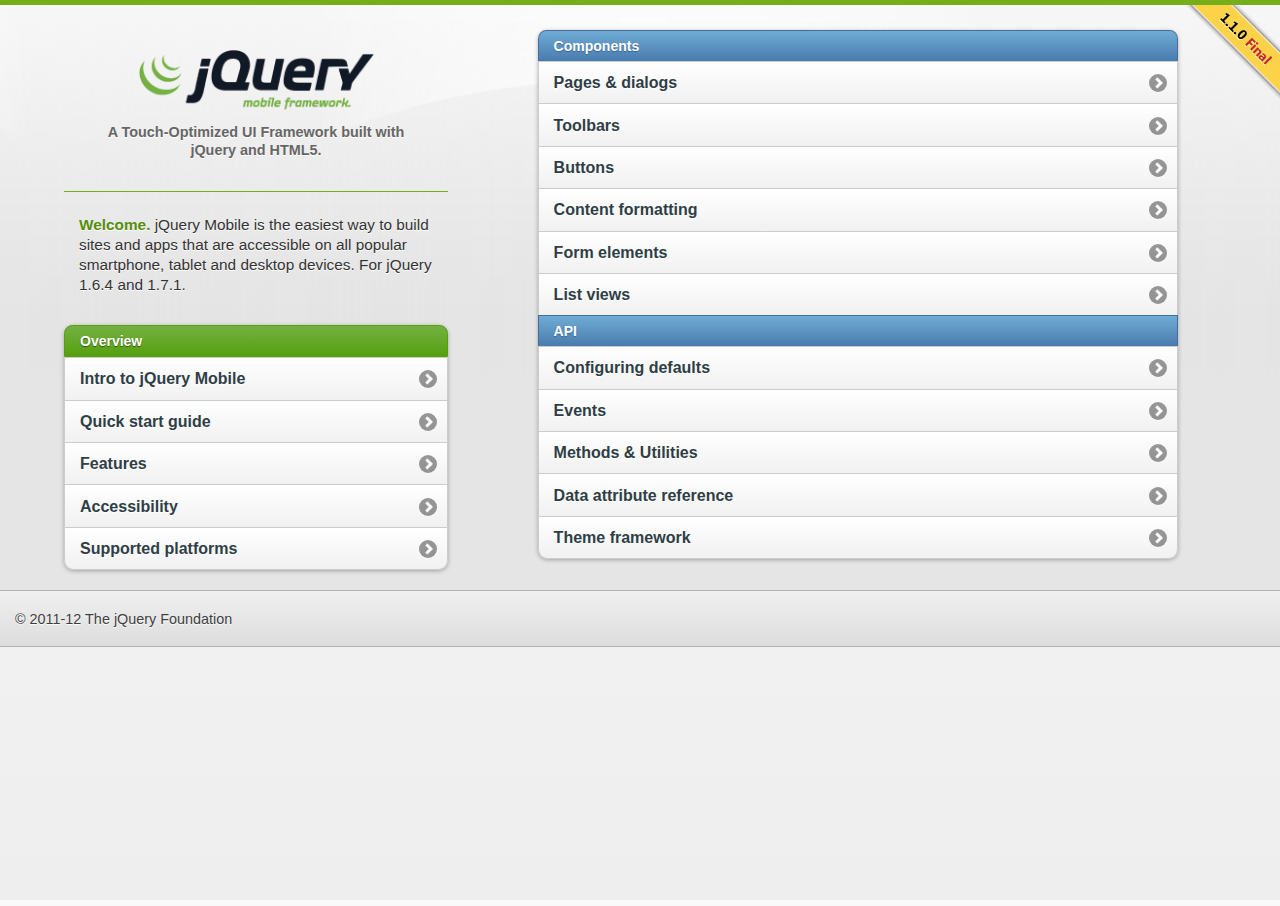
<file: ipaginebaby.local/__unused/demos/docs/index.html>
<!DOCTYPE html>
<html>
<head>
	<meta charset="utf-8">
	<meta name="viewport" content="width=device-width, initial-scale=1">
	<title>jQuery UI Mobile Framework - Documentation</title>
	<link rel="stylesheet"  href="../css/themes/default/jquery.mobile.css" />
	<link rel="stylesheet" href="_assets/css/jqm-docs.css"/>

	<script src="../js/jquery.js"></script>
	<script src="../docs/_assets/js/jqm-docs.js"></script>
	<script src="../js/jquery.mobile.js"></script>
	<!-- Need to get a proper redirect hooked up. Blech. -->
	<meta http-equiv="refresh" content="0;url=../index.html">
</head> 
<body> 
	<div data-role="page" class="type-index">

<div data-role="header" data-theme="f">
	<h1>jQuery Mobile Docs</h1>
	<a href="../index.html" data-icon="home" data-iconpos="notext" class="ui-btn-right">Home</a>
</div>

<div data-role="content">   
	
<p>Nothing to see here folks.</p>
<a href="../index.html" data-role="button">View the documentation home page</a>

</div>

</div>
</body>
</html>
</file>
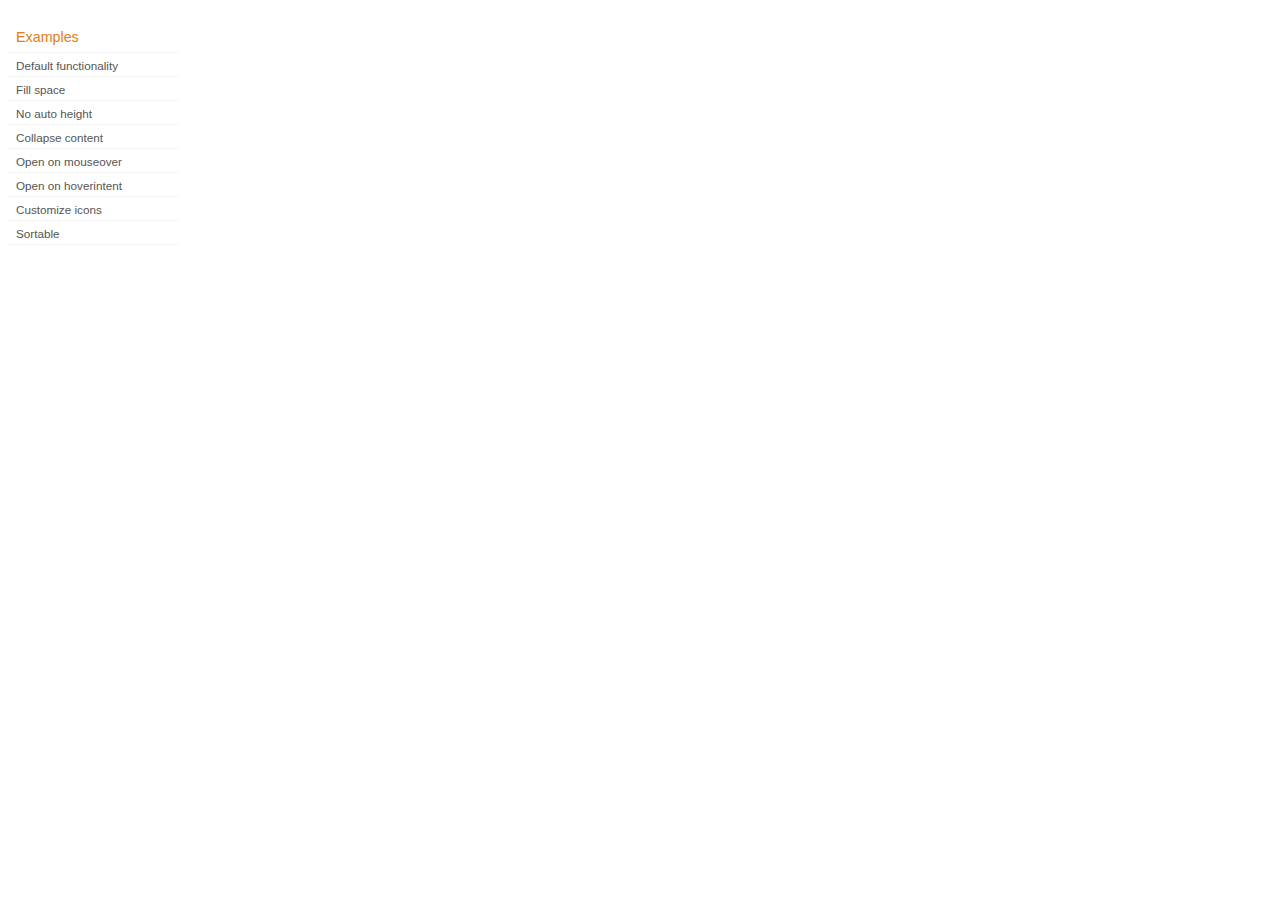
<file: jquery-ui-1.8.24.custom/development-bundle/demos/accordion/index.html>
<!DOCTYPE html>
<html lang="en">
<head>
	<meta charset="utf-8">
	<title>jQuery UI Accordion Demos</title>
	<link rel="stylesheet" href="../demos.css">
</head>
<body>

<div class="demos-nav">
	<h4>Examples</h4>
	<ul>
		<li class="demo-config-on"><a href="default.html">Default functionality</a></li>
		<li><a href="fillspace.html">Fill space</a></li>
		<li><a href="no-auto-height.html">No auto height</a></li>
		<li><a href="collapsible.html">Collapse content</a></li>
		<li><a href="mouseover.html">Open on mouseover</a></li>
		<li><a href="hoverintent.html">Open on hoverintent</a></li>
		<li><a href="custom-icons.html">Customize icons</a></li>
		<li><a href="sortable.html">Sortable</a></li>
	</ul>
</div>

</body>
</html>
</file>
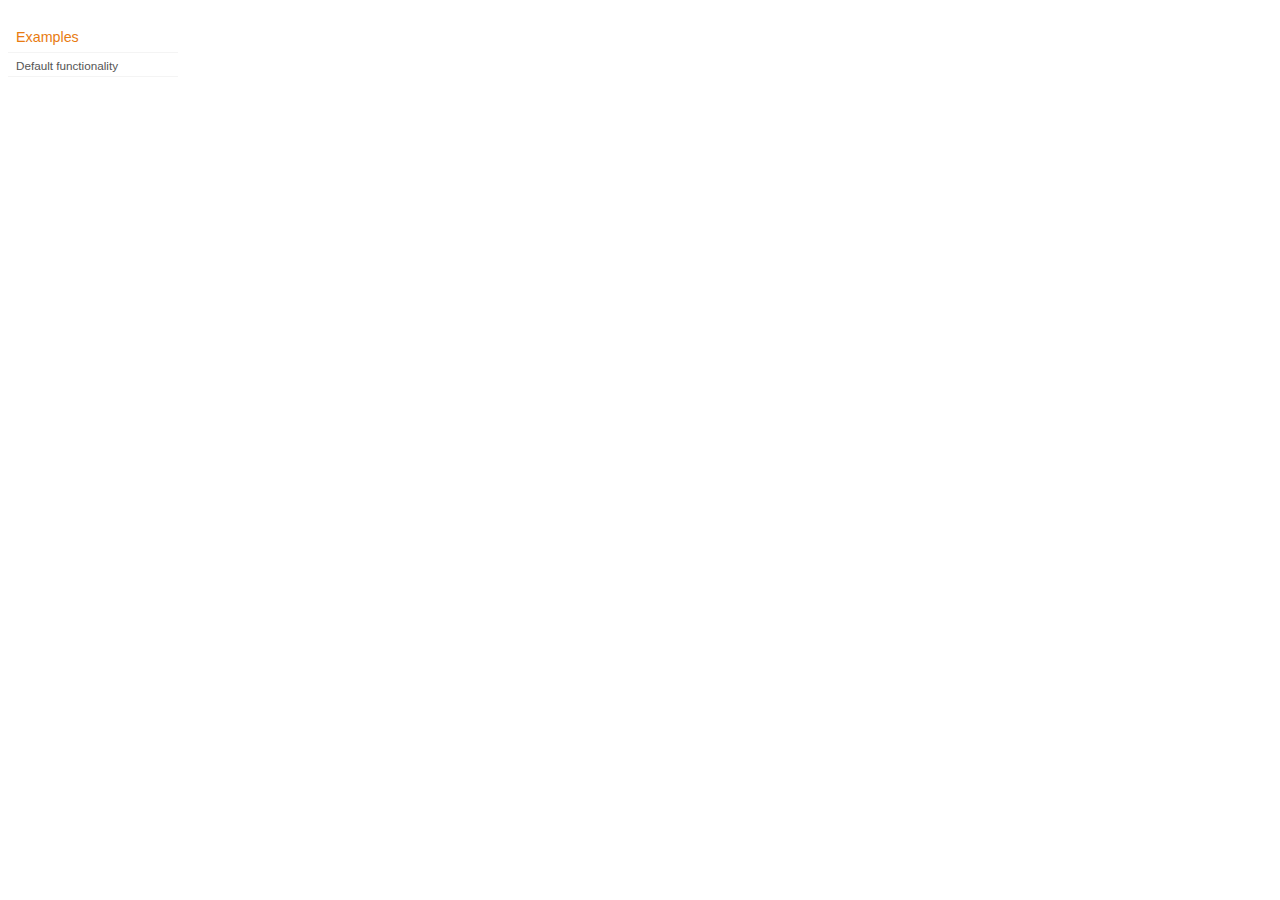
<file: jquery-ui-1.8.24.custom/development-bundle/demos/addClass/index.html>
<!DOCTYPE html>
<html lang="en">
<head>
	<meta charset="utf-8">
	<title>jQuery UI Effects Demos</title>
	<link rel="stylesheet" href="../demos.css">
</head>
<body>

<div class="demos-nav">
	<h4>Examples</h4>
	<ul>
		<li class="demo-config-on"><a href="default.html">Default functionality</a></li>
	</ul>
</div>

</body>
</html>
</file>
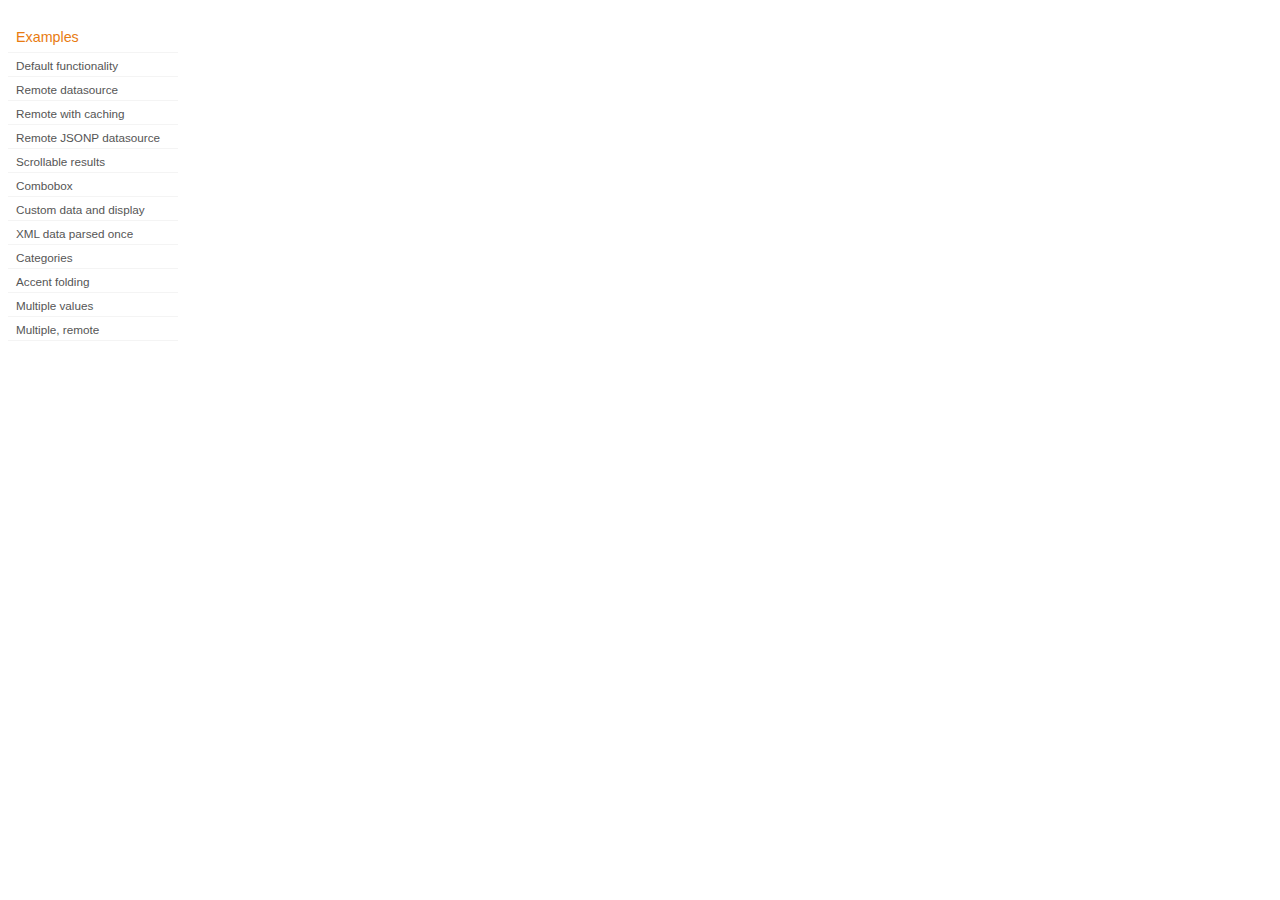
<file: jquery-ui-1.8.24.custom/development-bundle/demos/autocomplete/index.html>
<!DOCTYPE html>
<html lang="en">
<head>
	<meta charset="utf-8">
	<title>jQuery UI Autocomplete Demos</title>
	<link rel="stylesheet" href="../demos.css">
</head>
<body>
	<div class="demos-nav">
		<h4>Examples</h4>
		<ul>
			<li class="demo-config-on"><a href="default.html">Default functionality</a></li>
			<li><a href="remote.html">Remote datasource</a></li>
			<li><a href="remote-with-cache.html">Remote with caching</a></li>
			<li><a href="remote-jsonp.html">Remote JSONP datasource</a></li>
			<li><a href="maxheight.html">Scrollable results</a></li>
			<li><a href="combobox.html">Combobox</a></li>
			<li><a href="custom-data.html">Custom data and display</a></li>
			<li><a href="xml.html">XML data parsed once</a></li>
			<li><a href="categories.html">Categories</a></li>
			<li><a href="folding.html">Accent folding</a></li>
			<li><a href="multiple.html">Multiple values</a></li>
			<li><a href="multiple-remote.html">Multiple, remote</a></li>
		</ul>
	</div>
</body>
</html>
</file>
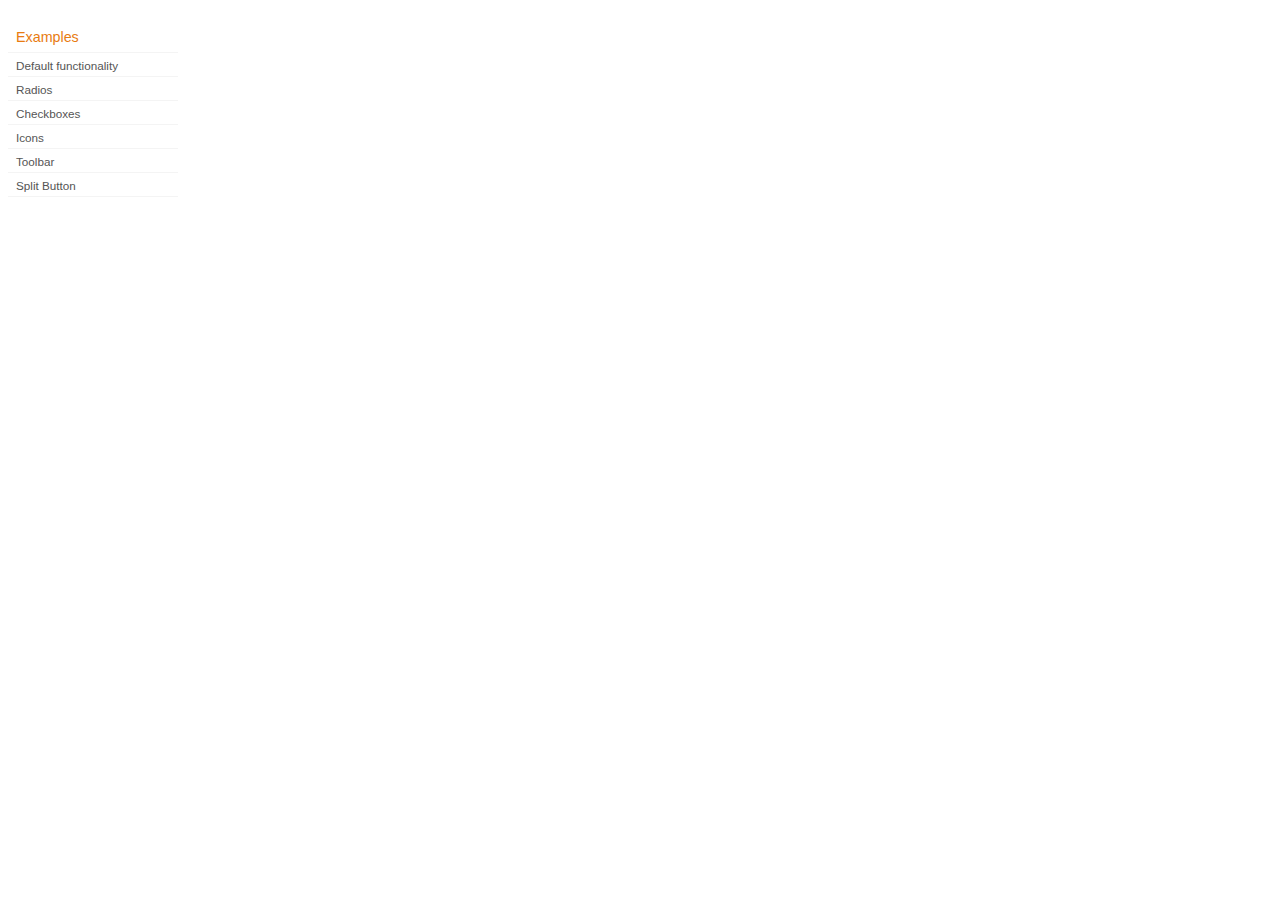
<file: jquery-ui-1.8.24.custom/development-bundle/demos/button/index.html>
<!DOCTYPE html>
<html lang="en">
<head>
	<meta charset="utf-8">
	<title>jQuery UI Button Demos</title>
	<link rel="stylesheet" href="../demos.css">
</head>
<body>

<div class="demos-nav">
	<h4>Examples</h4>
	<ul>
		<li class="demo-config-on"><a href="default.html">Default functionality</a></li>
		<li><a href="radio.html">Radios</a></li>
		<li><a href="checkbox.html">Checkboxes</a></li>
		<li><a href="icons.html">Icons</a></li>
		<li><a href="toolbar.html">Toolbar</a></li>
		<li><a href="splitbutton.html">Split Button</a></li>
	</ul>
</div>

</body>
</html>
</file>
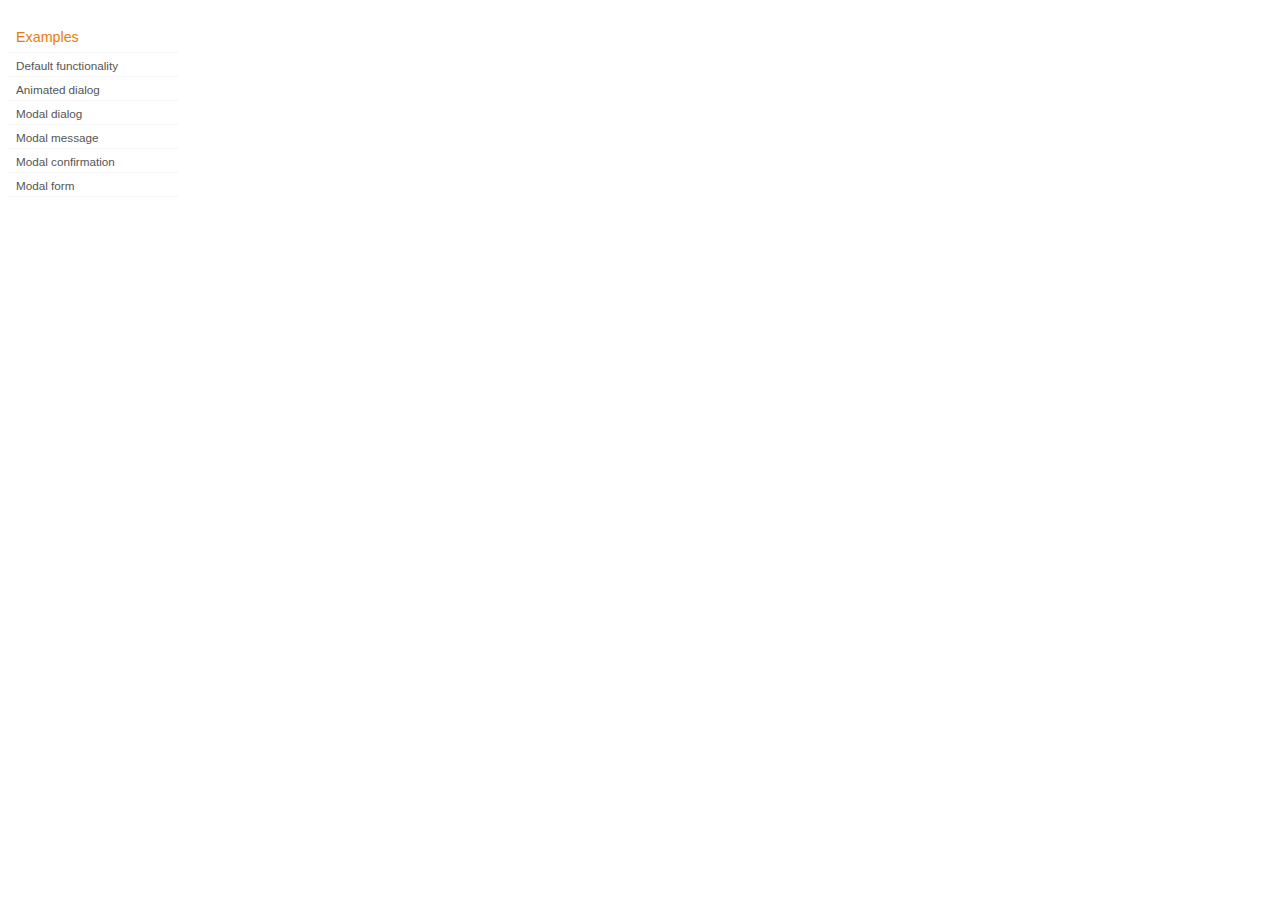
<file: jquery-ui-1.8.24.custom/development-bundle/demos/dialog/index.html>
<!DOCTYPE html>
<html lang="en">
<head>
	<meta charset="utf-8">
	<title>jQuery UI Dialog Demos</title>
	<link rel="stylesheet" href="../demos.css">
</head>
<body>

<div class="demos-nav">
	<h4>Examples</h4>
	<ul>
		<li class="demo-config-on"><a href="default.html">Default functionality</a></li>
		<li><a href="animated.html">Animated dialog</a></li>
		<li><a href="modal.html">Modal dialog</a></li>
		<li><a href="modal-message.html">Modal message</a></li>
		<li><a href="modal-confirmation.html">Modal confirmation</a></li>
		<li><a href="modal-form.html">Modal form</a></li>
	</ul>
</div>

</body>
</html>
</file>
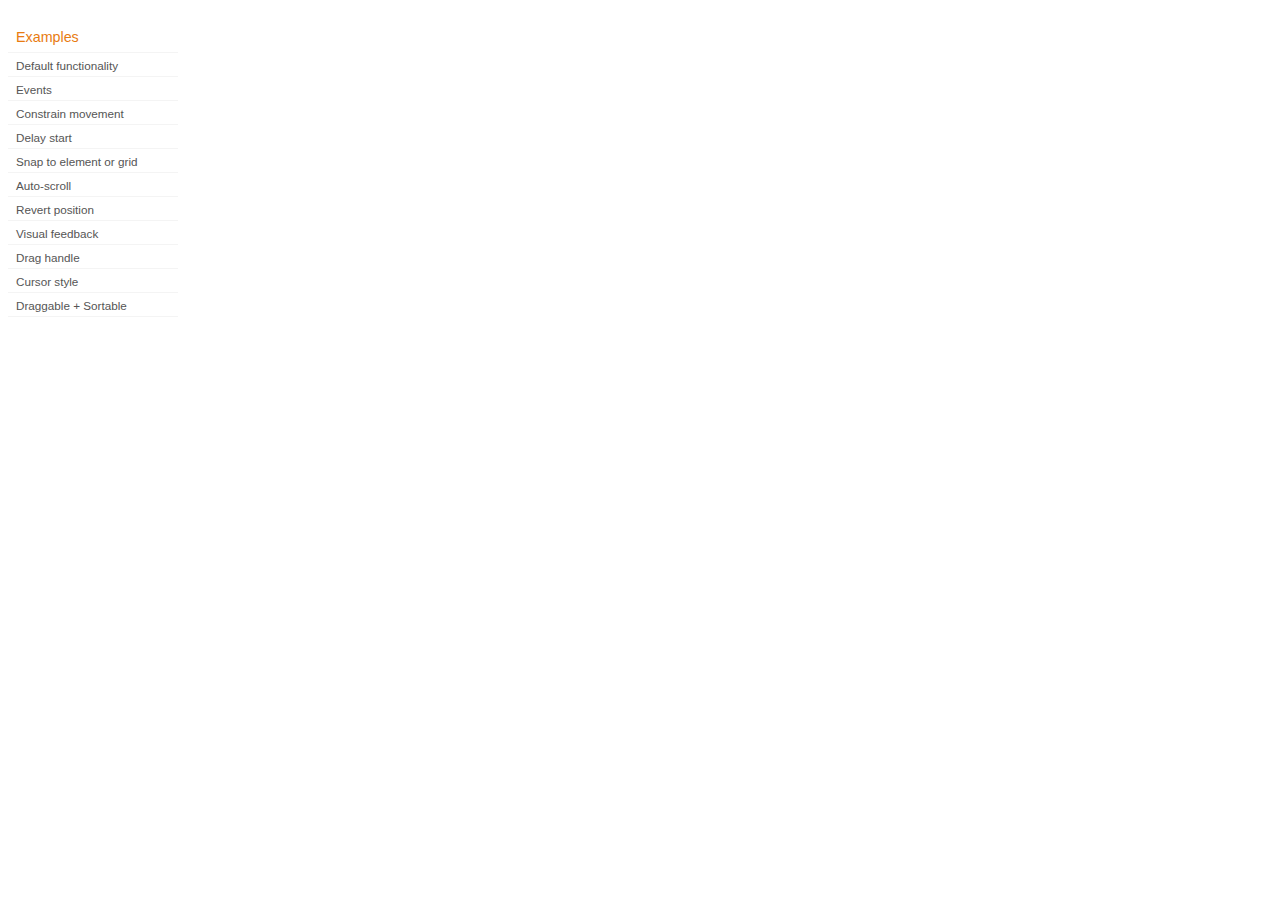
<file: jquery-ui-1.8.24.custom/development-bundle/demos/draggable/index.html>
<!DOCTYPE html>
<html lang="en">
<head>
	<meta charset="utf-8">
	<title>jQuery UI Draggable Demos</title>
	<link rel="stylesheet" href="../demos.css">
</head>
<body>

<div class="demos-nav">
	<h4>Examples</h4>
	<ul>
		<li class="demo-config-on"><a href="default.html">Default functionality</a></li>
		<li><a href="events.html">Events</a></li>
		<li><a href="constrain-movement.html">Constrain movement</a></li>
		<li><a href="delay-start.html">Delay start</a></li>
		<li><a href="snap-to.html">Snap to element or&#160;grid</a></li>
		<li><a href="scroll.html">Auto-scroll</a></li>
		<li><a href="revert.html">Revert position</a></li>
		<li><a href="visual-feedback.html">Visual feedback</a></li>
		<li><a href="handle.html">Drag handle</a></li>
		<li><a href="cursor-style.html">Cursor style</a></li>
		<li><a href="sortable.html">Draggable + Sortable</a></li>
	</ul>
</div>

</body>
</html>
</file>
<file: ipaginebaby.local/__unused/demos/docs/_assets/css/jqm-docs.css>
/* jqm docs css

Beware: lots of last-minute CSS going on in here 
cobblers, shoes, 
*/

body { background: #dddddd; }
.ui-mobile .type-home .ui-content { margin: 0; background: #e5e5e5 url(../images/jqm-sitebg.png) top center repeat-x; }
.ui-mobile #jqm-homeheader { padding: 40px 10px 0; text-align: center;  margin: 0 auto; }
.ui-mobile #jqm-homeheader h1 { margin: 0 0 ; }
.ui-mobile #jqm-homeheader p { margin: .3em 0 0; line-height: 1.3; font-size: .9em; font-weight: bold; color: #666; }
.ui-mobile #jqm-version { text-indent: -99999px; background: url(../images/version.png) top right no-repeat; width: 119px; height: 122px; overflow: hidden; position: absolute; z-index: 50; top: -11px; right: 0; }
.ui-mobile .jqm-themeswitcher { margin: 10px 25px 10px 10px;  }

h2 { margin:1.2em 0 .4em 0; }
p code { font-size:1.2em; font-weight:bold; } 
h4 code {font-size:1.2em; font-weight:bold; }

dt { font-weight: bold; margin: 2em 0 .5em; }
dt code, dd code { font-size:1.3em; line-height:150%; }
pre { white-space: pre; white-space: pre-wrap; word-wrap: break-word; }

#jqm-homeheader img { width: 235px; }
img { max-width: 100%; }

/* fluid images moved from jquery.mobile.core.css*/
.ui-mobile img {
	max-width: 100%;
}

.ui-header .jqm-home { top: 0; }
nav { margin: 0; }



p.intro {
	font-size: .96em;
	line-height: 1.3;
		border-top: 1px solid #75ae18;
		border-bottom: 0;
		background: none;
		margin: 1.5em 0;
		padding: 1.5em 15px 0;

}
p.intro strong {
	color:  #558e08;
}
.footer-docs {
	padding: 5px 0;
}
.footer-docs p {
	margin-left:15px;
	font-weight: normal;
	font-size: .9em;
}

.type-interior .content-secondary {
	border-right: 0;
	border-left: 0;
	margin: 10px -15px 0;
	background: #fff;
	border-top: 1px solid #ccc;
}
.type-home .ui-content {
	margin-top: 5px;
}
.type-interior .ui-content {
	padding-bottom: 0;
}
.content-secondary .ui-collapsible {
	padding: 0 15px 10px;

}
.content-secondary .ui-collapsible-content {
	padding: 0;
	background: none;
	border-bottom: none;
}
.content-secondary .ui-listview {
	margin: 0;
}
/* new API additions */

dt {  
	margin: 35px 0 15px 0; 
	background-color:#ddd; 
	font-weight:normal;
}
dt code { 
	display:inline-block; 
	font-weight:bold;
	color:#56A00E; 
	padding:3px 7px; 
	margin-right:10px; 
	background-color:#fff; 
}
dd { 
	margin-bottom:10px; 
}
dd .default { font-weight:bold; }
dd pre { 
	margin:0 0 0 0; 
}
dd code { font-weight: normal; }
dd pre code { 
	margin:0; 
	border:none; 
	font-weight:normal; 
	font-size:100%; 
	background-color:transparent; 
}
dd h4 { margin:15px 0 0 0; }
		
.localnav {
	margin:0 0 20px 0;
	overflow:hidden;
}
.localnav li {
	float:left;
}
.localnav .ui-btn-inner { 
	padding: .6em 10px; 
	font-size:80%; 
}

/* custom dialog for the photos sharing */
.ui-dialog.dialog-actionsheet .ui-dialog-contain {
	margin-top: 0;
}



/* F bar theme - just for the docs overview headers */
.ui-bar-f {
	border: 1px solid #56A00E;
	background: 			#74b042;
	color: 					#fff;
	font-weight: bold;
	text-shadow: 0 1px 1px #335413;	
	background-image: -webkit-gradient(linear, left top, left bottom, from(#74b042), to(#56A00E)); /* Saf4+, Chrome */
	background-image: -webkit-linear-gradient(#74b042, #56A00E); /* Chrome 10+, Saf5.1+ */
	background-image:    -moz-linear-gradient(#74b042, #56A00E); /* FF3.6 */
	background-image:     -ms-linear-gradient(#74b042, #56A00E); /* IE10 */
	background-image:      -o-linear-gradient(#74b042, #56A00E); /* Opera 11.10+ */
	background-image:         linear-gradient(#74b042, #56A00E);		
}
.ui-bar-f, 
.ui-bar-f input, 
.ui-bar-f select, 
.ui-bar-f textarea, 
.ui-bar-f button {
	font-family: Helvetica, Arial, sans-serif /*{global-font-family}*/;
}

.ui-bar-f,
.ui-bar-f .ui-link-inherit {
	color: 					#fff;
}
.ui-bar-f .ui-link {
	color: 					#fff;
	font-weight: bold;
}
.ui-btn-up-f {
	border: 1px solid 		#3B6F07;
	background: 			#56A00E;
	font-weight: bold;
	color: 					#fff;
	text-shadow: 0 1px 1px #234403;
	background-image: -webkit-gradient(linear, left top, left bottom, from(#74b042), to(#56A00E)); /* Saf4+, Chrome */
	background-image: -webkit-linear-gradient(#74b042, #56A00E); /* Chrome 10+, Saf5.1+ */
	background-image:    -moz-linear-gradient(#74b042, #56A00E); /* FF3.6 */
	background-image:     -ms-linear-gradient(#74b042, #56A00E); /* IE10 */
	background-image:      -o-linear-gradient(#74b042, #56A00E); /* Opera 11.10+ */
	background-image:         linear-gradient(#74b042, #56A00E);
}
.ui-btn-up-f a.ui-link-inherit {
	color: 					#fff;
}
.ui-btn-hover-f {
	border: 1px solid 		#3B6F07;
	background: 			#6EBC1F;
	font-weight: bold;
	color: 					#fff;
	text-shadow: 0 1px 1px #234403;
	background-image: -webkit-gradient(linear, left top, left bottom, from(#8FC963), to(#6EBC1F)); /* Saf4+, Chrome */
	background-image: -webkit-linear-gradient(#8FC963, #6EBC1F); /* Chrome 10+, Saf5.1+ */
	background-image:    -moz-linear-gradient(#8FC963, #6EBC1F); /* FF3.6 */
	background-image:     -ms-linear-gradient(#8FC963, #6EBC1F); /* IE10 */
	background-image:      -o-linear-gradient(#8FC963, #6EBC1F); /* Opera 11.10+ */
	background-image:         linear-gradient(#8FC963, #6EBC1F);
}
.ui-btn-hover-f a.ui-link-inherit {
	color: 					#fff;
}
.ui-btn-down-f {
	border: 1px solid 		#3B6F07;
	background: 			#3d3d3d;
	font-weight: bold;
	color: 					#fff;
	text-shadow: 0 1px 1px #234403;
	background-image: -webkit-gradient(linear, left top, left bottom, from(#56A00E), to(#64A234)); /* Saf4+, Chrome */
	background-image: -webkit-linear-gradient(#56A00E, #64A234); /* Chrome 10+, Saf5.1+ */
	background-image:    -moz-linear-gradient(#56A00E, #64A234); /* FF3.6 */
	background-image:     -ms-linear-gradient(#56A00E, #64A234); /* IE10 */
	background-image:      -o-linear-gradient(#56A00E, #64A234); /* Opera 11.10+ */
	background-image:         linear-gradient(#56A00E, #64A234);
}
.ui-btn-down-f a.ui-link-inherit {
	color: 					#fff;
}
.ui-btn-up-f,
.ui-btn-hover-f,
.ui-btn-down-f {
	font-family: Helvetica, Arial, sans-serif;
	text-decoration: none;
}




/* docs site layout */

@media all and (min-width: 650px){
	

	.type-home .ui-content {
		margin-top: 5px;
	}
	.ui-mobile #jqm-homeheader {
		max-width: 340px;
	}
	.ui-mobile .jqm-themeswitcher {
		float: right;
	}
	p.intro {
		margin: 2em 0;
	}
	.type-home .ui-content,
	.type-interior .ui-content {
		padding: 0;
		background: url(../images/px-ccc.gif) 50% 0 repeat-y;
	}
	.type-interior .ui-content {
		background-position: 45%;
		overflow: hidden;
	}
	.content-secondary {
		text-align: left;
		float: left;
		width: 45%;
		background: none;
	}
	.content-secondary,
	.type-interior .content-secondary {
		margin: 30px 0 20px 2%;
		padding: 20px 4% 0 0;
			background: none;
					border-top: none;
	}
	.type-index .content-secondary {
		padding: 0;
	}
	.content-secondary .ui-collapsible {
		margin: 0;
		padding: 0;
	}
	.content-secondary .ui-collapsible-content {
		border: none;
	}
	.type-index .content-secondary .ui-listview {
		margin: 0;
	}

	.ui-mobile #jqm-homeheader {
		padding: 0;
	}
	.content-primary {
		width: 45%;
		float: right;
		margin-top: 30px;
		margin-right: 1%;
		padding-right: 1%;
	}
	.content-primary ul:first-child {
		margin-top: 0;
	}
	.content-secondary h2 {
		position: absolute;
		left: -9999px;
	}
	.type-interior .content-primary {
		padding: 1.5em 6% 3em 0;
		margin: 0;
	}
	/* fix up the collapsibles - expanded on desktop */
	.content-secondary .ui-collapsible-heading {
		display: none;
	}
	.content-secondary .ui-collapsible-contain {
		margin:0;
	}
	.content-secondary .ui-collapsible-content {
		display: block;
		margin: 0;
		padding: 0;
	}
	.type-interior  .content-secondary .ui-li-divider {
		padding-top: 1em;
		padding-bottom: 1em;
	}
	.type-interior .content-secondary {
		margin: 0;
		padding: 0;
	}
	
}
@media all and (min-width: 750px){
	.type-home .ui-content,
	.type-interior .ui-content {
		background-position: 39%;
	}
	.content-secondary {
		width: 34%;
	}
	.content-primary {
		width: 56%;
		padding-right: 1%;
	}	
	.type-interior .ui-content {
		background-position: 34%;
	}
}

@media all and (min-width: 1200px){
	.type-home .ui-content{
		background-position: 38.5%;
	}
	.type-interior .ui-content {
		background-position: 30%;
	}
	.content-secondary {
		width: 30%;
		padding-right:6%;
		margin: 30px 0 20px 5%;
	}
	.type-interior .content-secondary {
		margin: 0;
		padding: 0;
	}
	.content-primary {
		width: 50%;
		margin-right: 5%;
		padding-right: 3%;
	}
	.type-interior .content-primary {
		width: 60%;
	}
}
</file>
<file: jquery-ui-1.8.24.custom/development-bundle/demos/demos.css>
body {
	font-size: 62.5%;
}

table {
	font-size: 1em;
}

/* Site
   -------------------------------- */

body {
	font-family: "Trebuchet MS", "Helvetica", "Arial",  "Verdana", "sans-serif";
}

/* Layout
   -------------------------------- */

.layout-grid {
	width: 960px;
}

.layout-grid td {
	vertical-align: top;
}

.layout-grid td.left-nav {
	width: 140px;
}

.layout-grid td.normal {
	border-left: 1px solid #eee;
	padding: 20px 24px;
	font-family: "Trebuchet MS", "Helvetica", "Arial",  "Verdana", "sans-serif";
}

.layout-grid td.demos {
	background: url('/images/demos_bg.jpg') no-repeat;
	height: 337px;
	overflow: hidden;
}

/* Normal
   -------------------------------- */

.normal h3,
.normal h4 {
	margin: 0;
	font-weight: normal;
}

.normal h3 {
	padding: 0 0 9px;
	font-size: 1.8em;
}

.normal h4 {
	padding-bottom: 21px;
	border-bottom: 1px dashed #999;
	font-size: 1.2em;
	font-weight: bold;
}

.normal p {
	font-size: 1.2em;
}

/* Demos */

.demos-nav, .demos-nav dt, .demos-nav dd, .demos-nav ul, .demos-nav li {
	margin: 0;
	padding: 0
}

.demos-nav {
	float: left;
	width: 170px;
	font-size: 1.3em;
}

.demos-nav dt,
.demos-nav h4 {
	margin: 0;
	padding: 0;
	font: normal 1.1em "Trebuchet MS", "Helvetica", "Arial",  "Verdana", "sans-serif";
	color: #e87b10;
}

.demos-nav dt,
.demos-nav h4 {
	margin-top: 1.5em;
	margin-bottom: 0;
	padding-left: 8px;
	padding-bottom:5px;
	line-height: 1.2em;
	border-bottom: 1px solid #F4F4F4;
}

.demos-nav dd a,
.demos-nav li a {
	border-bottom: 1px solid #F4F4F4;
	display:block;
	padding: 4px 3px 4px 8px;
	font-size: 90%;
	text-decoration: none;
	color: #555 ;
	margin:2px 0;
	height:13px;
}

.demos-nav dd a:hover,
.demos-nav dd a:focus,
.demos-nav dd a:hover,
.demos-nav dd a:focus {
	background: #f3f3f3;
	color:#000;
	-moz-border-radius: 5px; -webkit-border-radius: 5px;
}
 .demos-nav dd a.selected {
	background: #555;
	color:#ffffff;
	-moz-border-radius: 5px; -webkit-border-radius: 5px;
}


/* new styles for demo pages, added by Filament 12.29.08
eventually we should convert the font sizes to ems -- using px for now to minimize style conflicts
*/

.normal h3.demo-header { font-size:32px; padding:0 0 5px; border-bottom:1px solid #eee; text-transform: capitalize; }
.normal h4.demo-subheader { font-size:10px; text-transform: uppercase; color:#999; padding:8px 0 3px; border:0; margin:0; }
.normal a:link,
.normal a:visited { color:#1b75bb; text-decoration:none; }
.normal a:hover,
.normal a:active { color:#0b559b; }

#demo-config { padding:20px 0 0; }

#demo-frame { float:left; width:540px; height:380px; border:1px solid #ddd; overflow: auto; position: relative; }
#demo-frame h3, #demo-frame h4 { padding: 0; font-weight: bold; font-size: 1em; }

#demo-config-menu { float:right; width:180px;  }
#demo-config-menu h4 { font-size:13px; color:#666; font-weight:normal; border:0; padding-left:18px; }

#demo-config-menu ul { list-style: none; padding: 0; margin: 0; }

#demo-config-menu li { font-size:12px; padding:0 0 0 10px; margin:3px 0; zoom: 1; }

#demo-config-menu li a:link,
#demo-config-menu li a:visited { display:block; padding:1px 8px 4px; border-bottom:1px dotted #b3b3b3; }
* html #demo-config-menu li a:link,
* html #demo-config-menu li a:visited { padding:1px 8px 2px; }
#demo-config-menu li a:hover,
#demo-config-menu li a:active { background-color:#f6f6f6; }

#demo-config-menu li.demo-config-on { background: url(images/demo-config-on-tile.gif) repeat-x left center; }

#demo-config-menu li.demo-config-on a:link,
#demo-config-menu li.demo-config-on a:visited,
#demo-config-menu li.demo-config-on a:hover,
#demo-config-menu li.demo-config-on a:active { background: url(images/demo-config-on.gif) no-repeat left; padding-left:18px; color:#fff; border:0; margin-left:-10px; margin-top: 0px; margin-bottom: 0px; }

#demo-source, #demo-notes {
	clear: both;
	padding: 20px 0 0;
	font-size: 1.3em;
}

#demo-notes { width:520px; color:#333; font-size: 1em; }
#demo-notes p code, .demo-description p code { padding: 0; font-weight: bold; }
#demo-source pre, #demo-source code { padding: 0; }
code, pre { padding:8px 0 8px 20px ; font-size: 1.2em; line-height:130%;  }

#demo-source a:link,
#demo-source a:visited,
#demo-source a:hover,
#demo-source a:active { font-size:12px; padding-left:13px; background-position: left center; background-repeat: no-repeat; }

#demo-source a.source-open:link,
#demo-source a.source-open:visited,
#demo-source a.source-open:hover,
#demo-source a.source-open:active { background-image: url(images/demo-spindown-open.gif); }

#demo-source a.source-closed:link,
#demo-source a.source-closed:visited,
#demo-source a.source-closed:hover,
#demo-source a.source-closed:active { background-image: url(images/demo-spindown-closed.gif); }

div.demo {
	padding:12px;
	font-family: "Trebuchet MS", "Arial", "Helvetica", "Verdana", "sans-serif";
}

div.demo h3.docs { clear:left; font-size:12px; font-weight:normal; padding:0 0 1em; margin:0; }

div.demo-description {
	clear:both;
	padding:12px;
	font-family: "Trebuchet MS", "Arial", "Helvetica", "Verdana", "sans-serif";
	font-size: 1.3em;
	line-height: 1.4em;
}

.ui-draggable, .ui-droppable {
	background-position: top left;
}

.left-nav .demos-nav {
	padding-right: 10px;
}

#demo-link { font-size:11px;  padding-top: 6px; clear: both; overflow: hidden; }
#demo-link a span.ui-icon { float:left; margin-right:3px; }

/* Component containers
----------------------------------*/
#widget-docs .ui-widget { font-family: Trebuchet MS,Verdana,Arial,sans-serif; font-size: 1em; }
#widget-docs .ui-widget input, #widget-docs .ui-widget select, #widget-docs .ui-widget textarea, #widget-docs .ui-widget button { font-family: Trebuchet MS,Verdana,Arial,sans-serif; font-size: 1em; }
#widget-docs .ui-widget-header { border: 1px solid #ffffff; background: #464646 url(images/464646_40x100_textures_01_flat_100.png) 50% 50% repeat-x; color: #ffffff; font-weight: bold; }
#widget-docs .ui-widget-header a { color: #ffffff; }
#widget-docs .ui-widget-content { border: 1px solid #ffffff; background: #ffffff url(images/ffffff_40x100_textures_01_flat_75.png) 50% 50% repeat-x; color: #222222; }
#widget-docs .ui-widget-content a { color: #222222; }

/* Interaction states
----------------------------------*/
#widget-docs .ui-state-default, #widget-docs .ui-widget-content #widget-docs .ui-state-default { border: 1px solid #666666; background: #555555 url(images/555555_40x100_textures_03_highlight_soft_75.png) 50% 50% repeat-x; font-weight: normal; color: #ffffff; outline: none; }
#widget-docs .ui-state-default a { color: #ffffff; text-decoration: none; outline: none; }
#widget-docs .ui-state-hover, #widget-docs .ui-widget-content #widget-docs .ui-state-hover, #widget-docs .ui-state-focus, #widget-docs .ui-widget-content #widget-docs .ui-state-focus { border: 1px solid #666666; background: #444444 url(images/444444_40x100_textures_03_highlight_soft_60.png) 50% 50% repeat-x; font-weight: normal; color: #ffffff; outline: none; }
#widget-docs .ui-state-hover a { color: #ffffff; text-decoration: none; outline: none; }
#widget-docs .ui-state-active, #widget-docs .ui-widget-content #widget-docs .ui-state-active { border: 1px solid #666666; background: #ffffff url(images/ffffff_40x100_textures_01_flat_65.png) 50% 50% repeat-x; font-weight: normal; color: #F6921E; outline: none; }
#widget-docs .ui-state-active a { color: #F6921E; outline: none; text-decoration: none; }

/* Interaction Cues
----------------------------------*/
#widget-docs .ui-state-highlight, #widget-docs .ui-widget-content #widget-docs .ui-state-highlight {border: 1px solid #fcefa1; background: #fbf9ee url(images/fbf9ee_40x100_textures_02_glass_55.png) 50% 50% repeat-x; color: #363636; }
#widget-docs .ui-state-error, #widget-docs .ui-widget-content #widget-docs .ui-state-error {border: 1px solid #cd0a0a; background: #fef1ec url(images/fef1ec_40x100_textures_05_inset_soft_95.png) 50% bottom repeat-x; color: #cd0a0a; }
#widget-docs .ui-state-error-text, #widget-docs .ui-widget-content #widget-docs .ui-state-error-text { color: #cd0a0a; }
#widget-docs .ui-state-disabled, #widget-docs .ui-widget-content #widget-docs .ui-state-disabled { opacity: .35; filter:Alpha(Opacity=35); background-image: none; }
#widget-docs .ui-priority-primary, #widget-docs .ui-widget-content #widget-docs .ui-priority-primary { font-weight: bold; }
#widget-docs .ui-priority-secondary, #widget-docs .ui-widget-content #widget-docs .ui-priority-secondary { opacity: .7; filter:Alpha(Opacity=70); font-weight: normal; }

/* Icons
----------------------------------*/

/* states and images */
#demo-frame-wrapper .ui-icon, #widget-docs .ui-icon { width: 16px; height: 16px; background-image: url(images/222222_256x240_icons_icons.png); }
#widget-docs .ui-widget-content .ui-icon {background-image: url(images/222222_256x240_icons_icons.png); }
#widget-docs .ui-widget-header .ui-icon {background-image: url(images/222222_256x240_icons_icons.png); }
#widget-docs .ui-state-default .ui-icon { background-image: url(images/888888_256x240_icons_icons.png); }
#widget-docs .ui-state-hover .ui-icon, #widget-docs .ui-state-focus .ui-icon {background-image: url(images/454545_256x240_icons_icons.png); }
#widget-docs .ui-state-active .ui-icon {background-image: url(images/454545_256x240_icons_icons.png); }
#widget-docs .ui-state-highlight .ui-icon {background-image: url(images/2e83ff_256x240_icons_icons.png); }
#widget-docs .ui-state-error .ui-icon, #widget-docs .ui-state-error-text .ui-icon {background-image: url(images/cd0a0a_256x240_icons_icons.png); }


/* Misc visuals
----------------------------------*/

/* Corner radius */
#widget-docs .ui-corner-tl { -moz-border-radius-topleft: 4px; -webkit-border-top-left-radius: 4px; }
#widget-docs .ui-corner-tr { -moz-border-radius-topright: 4px; -webkit-border-top-right-radius: 4px; }
#widget-docs .ui-corner-bl { -moz-border-radius-bottomleft: 4px; -webkit-border-bottom-left-radius: 4px; }
#widget-docs .ui-corner-br { -moz-border-radius-bottomright: 4px; -webkit-border-bottom-right-radius: 4px; }
#widget-docs .ui-corner-top { -moz-border-radius-topleft: 4px; -webkit-border-top-left-radius: 4px; -moz-border-radius-topright: 4px; -webkit-border-top-right-radius: 4px; }
#widget-docs .ui-corner-bottom { -moz-border-radius-bottomleft: 4px; -webkit-border-bottom-left-radius: 4px; -moz-border-radius-bottomright: 4px; -webkit-border-bottom-right-radius: 4px; }
#widget-docs .ui-corner-right {  -moz-border-radius-topright: 4px; -webkit-border-top-right-radius: 4px; -moz-border-radius-bottomright: 4px; -webkit-border-bottom-right-radius: 4px; }
#widget-docs .ui-corner-left { -moz-border-radius-topleft: 4px; -webkit-border-top-left-radius: 4px; -moz-border-radius-bottomleft: 4px; -webkit-border-bottom-left-radius: 4px; }
#widget-docs .ui-corner-all { -moz-border-radius: 4px; -webkit-border-radius: 4px; }

/* Overlays */
#widget-docs .ui-widget-overlay { background: #aaaaaa url(images/aaaaaa_40x100_textures_01_flat_0.png) 50% 50% repeat-x; opacity: .30;filter:Alpha(Opacity=30); }
#widget-docs .ui-widget-shadow { margin: -8px 0 0 -8px; padding: 8px; background: #aaaaaa url(images/aaaaaa_40x100_textures_01_flat_0.png) 50% 50% repeat-x; opacity: .30;filter:Alpha(Opacity=30); -moz-border-radius: 8px; -webkit-border-radius: 8px; }

/*
----------------------------------*/

#widget-docs { margin:20px 0 0; border: none; }

#widget-docs h2, #widget-docs h3, #widget-docs h4, #widget-docs p, #widget-docs ul, #widget-docs code { margin:0; padding:0; }
#widget-docs code { display:block; color:#444; font-size:.9em; margin:0 0 1em; }
#widget-docs code strong { color:#000; }
#widget-docs p { margin:0 3em 1.2em 0; }
#widget-docs p.intro { font-size:13px; color:#666; line-height:1.3; }
#widget-docs ul { list-style-type: none; }

#widget-docs h2 { font-size:16px; margin:1.2em 0 .5em; }
#widget-docs h3 { font-size:14px; color:#e6820E; margin:1.5em 0 .5em; }
.normal #widget-docs h4 { font-size:12px; color:#000; border:0; margin:0 0 .5em; }

#docs-overview-main { width:400px; }
#docs-overview-sidebar { float:right; width:200px; }
#docs-overview-sidebar a span { color:#666; }
#widget-docs #docs-overview-main p { margin-right:0; }
#widget-docs #docs-overview-sidebar h4 { padding-left:0; }

.docs-list-header { float:left; width:100%; margin:10px 0 0; border-bottom:1px solid #eee; }
#widget-docs .docs-list-header h2 { float:left; margin:0; }
#widget-docs .docs-list-header p { float:right; margin:5px 0; font-size:11px; }

.docs-list { float:left; width:100%; padding:0 0 10px; }
.docs-list .param-header { float:left; clear:left; width:100%; padding:8px 0; border-top:1px solid #eee; }
#widget-docs .param-header h3, #widget-docs .param-header p { margin:0; float:left; }
#widget-docs .param-header h3 { width:50%; }
#widget-docs .param-header h3 span { background: url(images/demo-spindown-closed.gif) no-repeat left; padding-left:13px; }
#widget-docs .param-open .param-header h3 span { background: url(images/demo-spindown-open.gif) no-repeat left; }
#widget-docs .param-header p { width:24%; }
#widget-docs .param-header p.param-type span { background: url(images/icon-docs-info.gif) no-repeat left; cursor:pointer; border-bottom:1px dashed #ccc; padding-left:15px; }

.param-details { padding-left:13px; }
.param-args { margin:0 0 1.5em; border-top:1px dotted #ccc;}
.param-args td { padding:3px 30px 3px 5px; border-bottom:1px dotted #ccc;  }


/* overrides for ui-tab styles */
#widget-docs ul.ui-tabs-nav { padding:0 0 0 8px; }
#widget-docs .ui-tabs-nav li { margin:5px 5px 0 0; }

#widget-docs .ui-tabs-nav li a:link,
#widget-docs .ui-tabs-nav li a:visited,
#widget-docs .ui-tabs-nav li a:hover,
#widget-docs .ui-tabs-nav li a:active { font-size:14px; padding:4px 1.2em 3px; color:#fff; }

#widget-docs .ui-tabs-nav li.ui-tabs-selected a:link,
#widget-docs .ui-tabs-nav li.ui-tabs-selected a:visited,
#widget-docs .ui-tabs-nav li.ui-tabs-selected a:hover,
#widget-docs .ui-tabs-nav li.ui-tabs-selected a:active { color:#e6820E; }

#widget-docs .ui-tabs-panel { padding:20px 9px; font-size:12px; line-height:1.4; color:#000; }

#widget-docs .ui-widget-content a:link,
#widget-docs .ui-widget-content a:visited { color:#1b75bb; text-decoration:none; }
#widget-docs .ui-widget-content a:hover,
#widget-docs .ui-widget-content a:active { color:#0b559b; }
</file>
